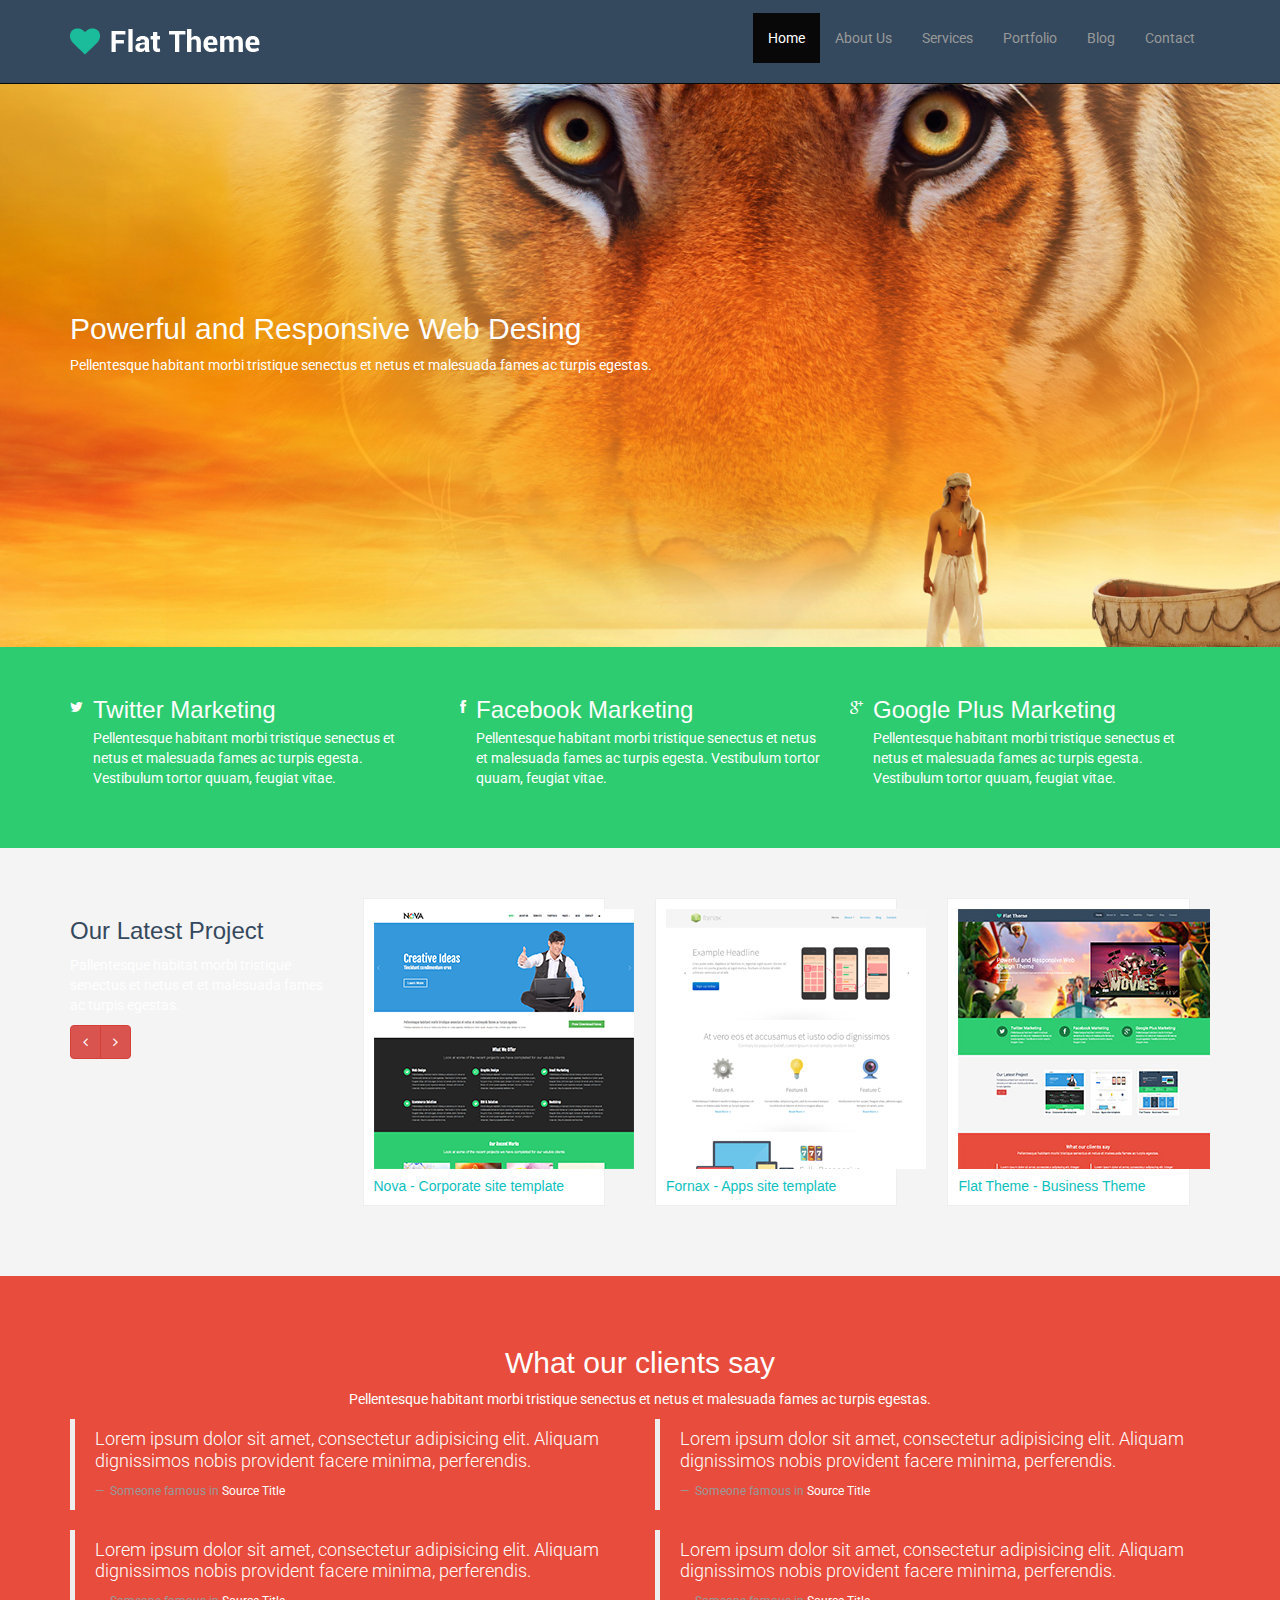
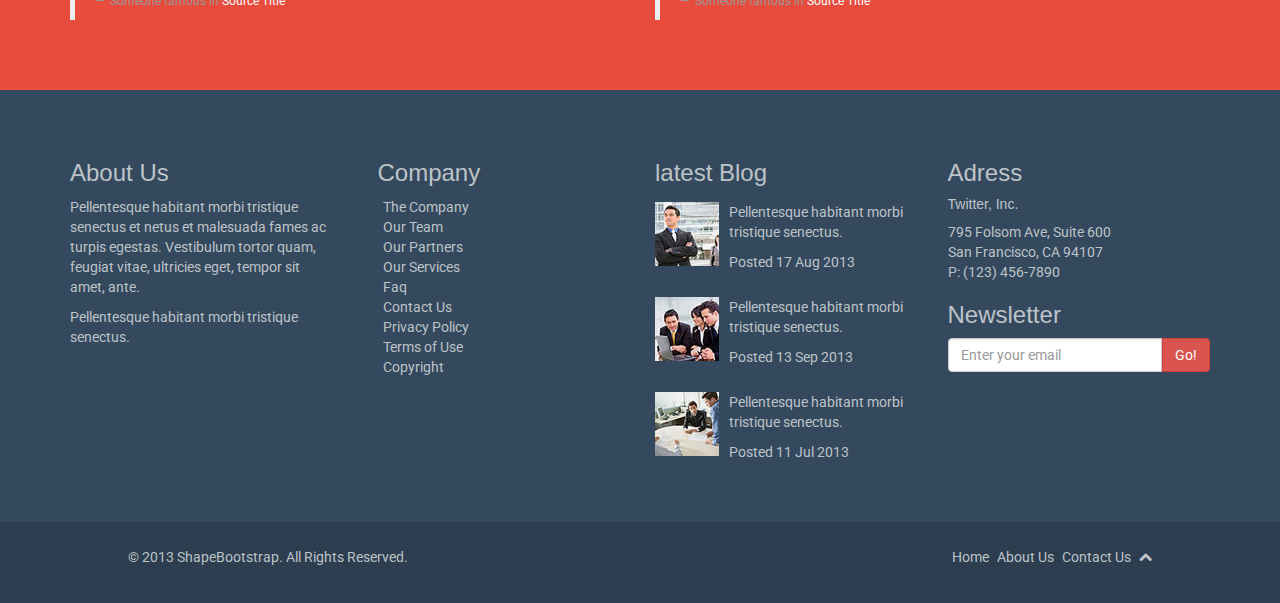
<file: index.html>
<!DOCTYPE html>
<html lang="en">
<head>
	<meta charset="utf-8">
	<meta name="viewport" content="width=device-width, initial-scale=1.0">
	<meta name="description" content="">
	<meta name="author" content="">
	<title>Home | Flat Theme</title>
	<link href="css/bootstrap.min.css" rel="stylesheet">
	<link href="css/font-awesome.min.css" rel="stylesheet">
	<link href="css/animate.css" rel="stylesheet">
	<link href="css/main.css" rel="stylesheet">
  <link rel="stylesheet" href="css/utilities.css">
    <!--[if lt IE 9]>
    <script src="js/html5shiv.js"></script>
    <script src="js/respond.min.js"></script>
    <![endif]-->       
    <link rel="shortcut icon" href="images/ico/favicon.ico">
    <link rel="apple-touch-icon-precomposed" sizes="144x144" href="images/ico/apple-touch-icon-144-precomposed.png">
    <link rel="apple-touch-icon-precomposed" sizes="114x114" href="images/ico/apple-touch-icon-114-precomposed.png">
    <link rel="apple-touch-icon-precomposed" sizes="72x72" href="images/ico/apple-touch-icon-72-precomposed.png">
    <link rel="apple-touch-icon-precomposed" href="images/ico/apple-touch-icon-57-precomposed.png">
  </head>
  <body>
  	 <header class="navbar navbar-inverse navbar-fixed-top wet-asphalt" role="banner">
        <div class="container">
            <div class="navbar-header">
                <button type="button" class="navbar-toggle" data-toggle="collapse" data-target=".navbar-collapse">
                    <span class="sr-only">Toggle navigation</span>
                    <span class="icon-bar"></span>
                    <span class="icon-bar"></span>
                    <span class="icon-bar"></span>
                </button>
                <a class="navbar-brand" href="index.html"><img src="images/logo.png" alt="logo"></a>
            </div>
            <div class="collapse navbar-collapse">
                <ul class="nav navbar-nav navbar-right">
                    <li class="active"><a href="index.html">Home</a></li>
                    <li><a href="about-us.html">About Us</a></li>
                    <li><a href="services.html">Services</a></li>
                    <li><a href="portfolio.html">Portfolio</a></li>
                    <li><a href="blog.html">Blog</a></li> 
                    <li><a href="contact-us.html">Contact</a></li>
                </ul>
            </div>
        </div>
    </header>
  	<!--end header-->
  	<section id="main-slider" class="no-margin">
  		<div class="container">
  			<div class="carousel-content centered">
  				<h2 class="animation animated-item-1">Powerful and Responsive Web Desing</h2>
  				<p class="animation animated-item-2">Pellentesque habitant morbi tristique senectus et netus et malesuada fames ac turpis egestas.</p>
  			</div>
  		</div>
  	</section>
  	<section id="services" class="follow">
  		<div class="container">
  			<div class="row">
  				<div class="col-md-4 col-sm-6">
  					<div class="media">
  						<div class="pull-left">
  							<i class="icon-twitter btn-social"></i>
  						</div>
  						<div class="media-body">
  							<h3 class="media-heading">Twitter Marketing</h3>
  							<p>Pellentesque habitant morbi tristique senectus et netus et malesuada fames ac turpis egesta. Vestibulum tortor quuam, feugiat vitae.</p>
  						</div>
  					</div>	
  				</div>
  				<!--next col-md-4-->
  				<div class="col-md-4 col-sm-6">
  					<div class="media">
  						<div class="pull-left">
  							<i class="icon-facebook btn-social"></i>
  						</div>
  						<div class="media-body">
  							<h3 class="media-heading">Facebook Marketing</h3>
  							<p>Pellentesque habitant morbi tristique senectus et netus et malesuada fames ac turpis egesta. Vestibulum tortor quuam, feugiat vitae.</p>
  						</div>
  					</div>	
  				</div>
  				<!--next col-md-4-->
  				<div class="col-md-4 col-sm-6">
  					<div class="media">
  						<div class="pull-left">
  							<i class="icon-google-plus btn-social"></i>
  						</div>
  						<div class="media-body">
  							<h3 class="media-heading">Google Plus Marketing</h3>
  							<p>Pellentesque habitant morbi tristique senectus et netus et malesuada fames ac turpis egesta. Vestibulum tortor quuam, feugiat vitae.</p>
  						</div>
  					</div>	
  				</div>
  			</div>
  		</div>
  	</section>
  	<!--next services-->
  	<section id="experience">
  		<div class="container">
  			<div class="row">
  				<div class="col-md-3">
  					<h3>Our Latest Project</h3>
  					<p>Pallentesque habitat morbi tristique senectus et netus et et malesuada fames ac turpis egestas.</p>
  					<div class="btn-group">
  						<a class="btn btn-danger" href="#scroller" data-slide="prev">
  							<i class="icon-angle-left"></i>
  						</a>
  						<a class="btn btn-danger" href="#scroller" data-slide="next">
  							<i class="icon-angle-right"></i>
  						</a>
  					</div>	
  					<p class="gap"></p>
  				</div>
  				<div class="col-md-9">
  					<div id="scroller" class="carousel slide">
  						<div class="carousel-inner">
  							<div class="item active">
  								<div class="row">
  									<div class="col-xs-4">
  										<div class="portfolio-item">
  											<div class="item-inner">
  												<img class="img" src="images/portfolio/recent/item1.png" alt="first-proyect">
  												<h5> Nova - Corporate site template </h5>
  											</div>
  										</div>
  									</div>
  									<!--next col-xs-4-->
  									<div class="col-xs-4">
  										<div class="portfolio-item">
  											<div class="item-inner">
  												<img class="img" src="images/portfolio/recent/item3.png" alt="first-proyect">
  												<h5> Fornax - Apps site template </h5>
  											</div>
  										</div>
  									</div>
  									<!--next col-xs-4-->
  									<div class="col-xs-4">
  										<div class="portfolio-item">
  											<div class="item-inner">
  												<img class="img" src="images/portfolio/recent/item2.png" alt="first-proyect">
  												<h5> Flat Theme - Business Theme </h5>
  											</div>
  										</div>
  									</div>
  								</div>
  							</div>
  						</div>
  					</div>
  				</div>
  			</div>
  		</div>
  	</section>
  	<!--end section#experience-->
  	<section class="red" id="Clients-say">
  		<div class="container">
  			<div class="row">
  				<div class="col-lg-12">
  					<div class="center">
  						<h2 class="text-center">What our clients say</h2>
  						<p class="text-center">Pellentesque habitant morbi tristique senectus et netus et malesuada fames ac turpis egestas.</p>
  						<div class="gap"></div>
  						<div class="row">
  							<div class="col-md-6">
  								<blockquote>
  									<p>Lorem ipsum dolor sit amet, consectetur adipisicing elit. Aliquam dignissimos nobis provident facere minima, perferendis.</p>
  									<small>
  										Someone famous in
  										<cite title="Source Title">Source Title</cite>
  									</small>
  								</blockquote>
  							</div>
  							<!--next col-md-6-->
  							<div class="col-md-6">
  								<blockquote>
  									<p>Lorem ipsum dolor sit amet, consectetur adipisicing elit. Aliquam dignissimos nobis provident facere minima, perferendis.</p>
  									<small>
  										Someone famous in
  										<cite title="Source Title">Source Title</cite>
  									</small>
  								</blockquote>
  							</div>
  						</div>
  					</div>
  				</div>
  			</div>
  			<!--next row-->
  			<div class="row">
  				<div class="col-lg-12">
  					<div class="row">
  						<div class="col-md-6">
  							<blockquote>
  								<p>Lorem ipsum dolor sit amet, consectetur adipisicing elit. Aliquam dignissimos nobis provident facere minima, perferendis.</p>
  								<small>
  									Someone famous in
  									<cite title="Source Title">Source Title</cite>
  								</small>
  							</blockquote>
  						</div>
  						<!--next col-md-6-->
  						<div class="col-md-6">
  							<blockquote>
  								<p>Lorem ipsum dolor sit amet, consectetur adipisicing elit. Aliquam dignissimos nobis provident facere minima, perferendis.</p>
  								<small>
  									Someone famous in
  									<cite title="Source Title">Source Title</cite>
  								</small>
  							</blockquote>
  						</div>
  					</div>
  				</div>
  			</div>
  		</div>
  	</div>
  </section>
  <section class="bg-about">
    <div class="container">
      <div class="row">
        <div class="col-md-6">
          <div class="row">
            <div class="col-xs-12 col-md-6">
              <h3>About Us</h3>
              <p class="text">Pellentesque habitant morbi tristique senectus et netus et malesuada fames ac turpis egestas. Vestibulum tortor quam, feugiat vitae, ultricies eget, tempor sit amet, ante.</p>
              <p class="text">Pellentesque habitant morbi tristique senectus.</p>
            </div>
            <div class="col-xs-12 col-md-6">
              <div class="container">
                <h3>Company</h3>
                <ul>
                  <li><a href="#"><i class="fa fa-angle-right rg"></i>The Company</a></li>
                  <li><a href="#"><i class="fa fa-angle-right rg"></i>Our Team</a></li>
                  <li><a href="#"><i class="fa fa-angle-right rg"></i>Our Partners</a></li>
                  <li><a href="#"><i class="fa fa-angle-right rg"></i>Our Services</a></li>
                  <li><a href="#"><i class="fa fa-angle-right rg"></i>Faq</a></li>
                  <li><a href="#"><i class="fa fa-angle-right rg"></i>Contact Us</a></li>
                  <li><a href="#"><i class="fa fa-angle-right rg"></i>Privacy Policy</a></li>
                  <li><a href="#"><i class="fa fa-angle-right rg"></i>Terms of Use</a></li>
                  <li><a href="#"><i class="fa fa-angle-right rg"></i>Copyright</a></li> 
                </ul>  
              </div>
            </div>
          </div>
        </div>
        <div class="col-md-6">
          <div class="row">
            <div class="col-xs-12 col-md-6">
              <h3>latest Blog</h3>
              <div class="media">
                <div class="pull-left">
                  <img src="images/blog/thumb1.jpg">
                </div>
                <div class="media-body">

                  <p class="text">Pellentesque habitant morbi tristique senectus.</p>
                  <p class="text">Posted 17 Aug 2013</p>
                </div>
              </div>

              <div class="media">
                <div class="pull-left">
                  <img src="images/blog/thumb2.jpg">
                </div>
                <div class="media-body">

                  <p class="text">Pellentesque habitant morbi tristique senectus.</p>
                  <p class="text">Posted 13 Sep 2013</p>
                </div>
              </div>

              <div class="media">
                <div class="pull-left">
                  <img src="images/blog/thumb3.jpg">
                </div>
                <div class="media-body">

                  <p class="text">Pellentesque habitant morbi tristique senectus.</p>
                  <p class="text">Posted 11 Jul 2013</p>
                </div>
              </div>
            </div>
            <div class="col-xs-12 col-md-6">
              <h3>Adress</h3>
              <h5>Twitter, Inc.</h5>
              <p class="text">795 Folsom Ave, Suite 600<br>San Francisco, CA 94107<br>P: (123) 456-7890</p>
              <h3>Newsletter</h3>
              <form role="form">
                <div class="input-group">
                  <input type="text" class="form-control" autocomplete="off" placeholder="Enter your email">
                  <span class="input-group-btn">
                    <button class="btn btn-danger" type="button">Go!</button>
                  </span>
                </div>
              </form>  
            </div>
          </div>  
        </div>
      </div><!--all-row-->
    </div>
  </section>
  <footer>
    <div class="row">
      <div class="col-md-6">
        <p class="text">© 2013 ShapeBootstrap. All Rights Reserved.</p>
      </div>
      <div class="col-md-6">
       <div class="text-right">
        <a href="#" class="rg">Home</a>
        <a href="#" class="rg">About Us</a>
        <a href="#" class="rg">Contact Us</a>
        <a id="gototop" class="gototop" href="#"><i class="icon-chevron-up"></i></a>
      </div> 
    </div>
  </div>    
</footer>

<script src="js/jquery.js"></script>
<script src="js/bootstrap.min.js"></script>
<script src="js/main.js"></script>
</body>
</html>
</file>
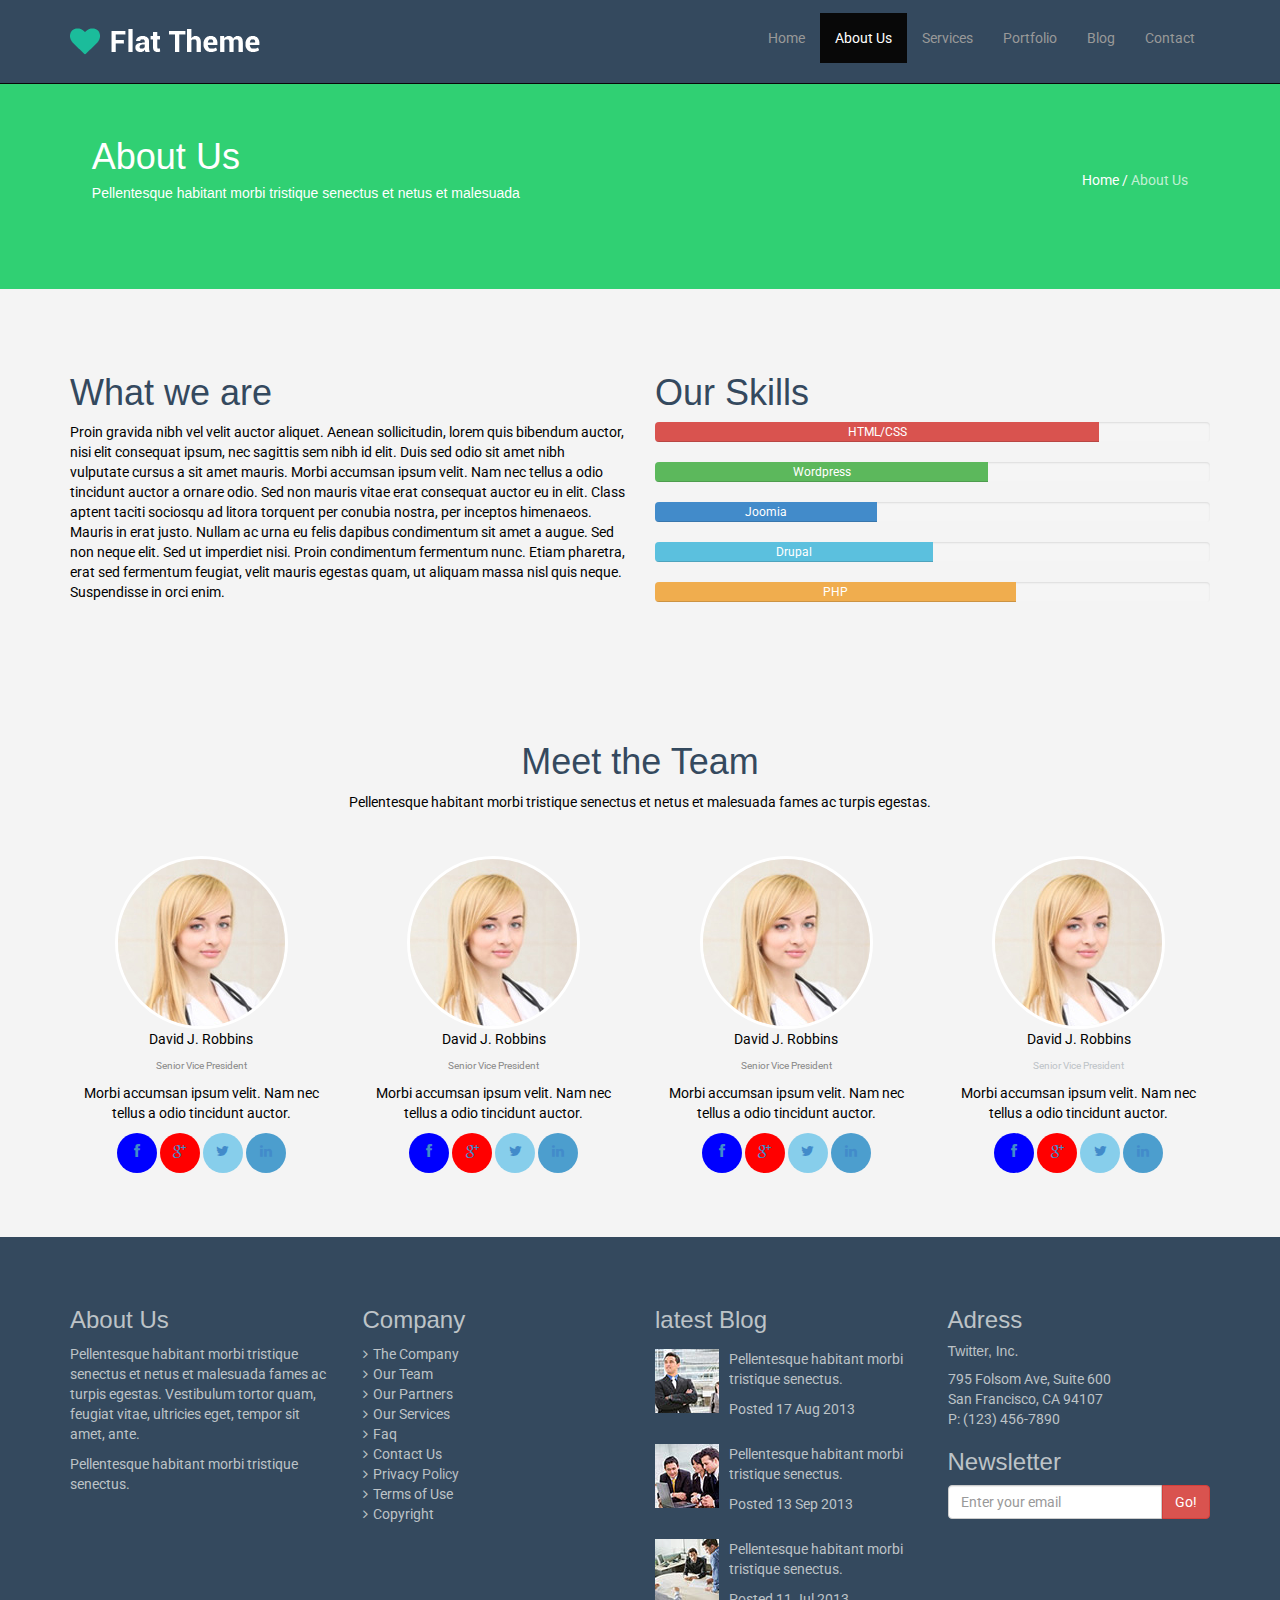
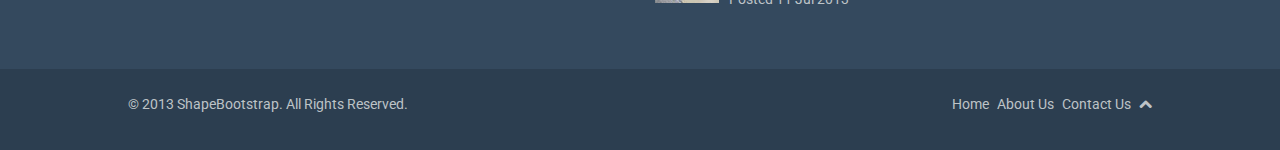
<file: about-us.html>
<!DOCTYPE html>
<html lang="en">
<head>
    <meta charset="utf-8">
    <meta name="viewport" content="width=device-width, initial-scale=1.0">
    <meta name="description" content="">
    <meta name="author" content="">
    <title>About Us | Flat Theme</title>
    <link href="css/bootstrap.min.css" rel="stylesheet">
    <link href="css/font-awesome.min.css" rel="stylesheet">
    <link href="css/font-awesome.css" rel="stylesheet">
    <link href="css/animate.css" rel="stylesheet">
    <link href="css/main.css" rel="stylesheet">
    <link rel="stylesheet" href="css/utilities.css">
    <!--[if lt IE 9]>
    <script src="js/html5shiv.js"></script>
    <script src="js/respond.min.js"></script>
    <![endif]-->       
    <link rel="shortcut icon" href="images/ico/favicon.ico">
    <link rel="apple-touch-icon-precomposed" sizes="144x144" href="images/ico/apple-touch-icon-144-precomposed.png">
    <link rel="apple-touch-icon-precomposed" sizes="114x114" href="images/ico/apple-touch-icon-114-precomposed.png">
    <link rel="apple-touch-icon-precomposed" sizes="72x72" href="images/ico/apple-touch-icon-72-precomposed.png">
    <link rel="apple-touch-icon-precomposed" href="images/ico/apple-touch-icon-57-precomposed.png">
</head><!--/head-->
<body>
   <header class="navbar navbar-inverse navbar-fixed-top wet-asphalt" role="banner">
        <div class="container">
            <div class="navbar-header">
                <button type="button" class="navbar-toggle" data-toggle="collapse" data-target=".navbar-collapse">
                    <span class="sr-only">Toggle navigation</span>
                    <span class="icon-bar"></span>
                    <span class="icon-bar"></span>
                    <span class="icon-bar"></span>
                </button>
                <a class="navbar-brand" href="index.html"><img src="images/logo.png" alt="logo"></a>
            </div>
            <div class="collapse navbar-collapse">
                <ul class="nav navbar-nav navbar-right">
                    <li><a href="index.html">Home</a></li>
                    <li class="active"><a href="about-us.html">About Us</a></li>
                    <li><a href="services.html">Services</a></li>
                    <li><a href="portfolio.html">Portfolio</a></li>
                    <li><a href="blog.html">Blog</a></li> 
                    <li><a href="contact-us.html">Contact</a></li>
                </ul>
            </div>
        </div>
    </header>

    <section class="bg-hero pd-6 text-white">
      <div class="container">
        <div class="row">
          <div class="col-md-6">
          <h1>About Us</h1>
          <h5>Pellentesque habitant morbi tristique senectus et netus et malesuada</h5>
          </div>
          <div class="col-md-6">
            <div class="text-right pt-10">
              <a href="#">Home</a>
            /
              <a class="active">About Us</a>
            </div>
          </div>  
        </div>  
      </div>  
    </section>
    <section class="pt-5">
      <div class="container">
      <div class="row">
        <div class="col-lg-6 col-md-6 col-xs-12">
        <h1>What we are</h1>
        <p class="bk">Proin gravida nibh vel velit auctor aliquet. Aenean sollicitudin, lorem quis bibendum auctor, nisi elit consequat ipsum, nec sagittis sem nibh id elit. Duis sed odio sit amet nibh vulputate cursus a sit amet mauris. Morbi accumsan ipsum velit. Nam nec tellus a odio tincidunt auctor a ornare odio. Sed non mauris vitae erat consequat auctor eu in elit. Class aptent taciti sociosqu ad litora torquent per conubia nostra, per inceptos himenaeos. Mauris in erat justo. Nullam ac urna eu felis dapibus condimentum sit amet a augue. Sed non neque elit. Sed ut imperdiet nisi. Proin condimentum fermentum nunc. Etiam pharetra, erat sed fermentum feugiat, velit mauris egestas quam, ut aliquam massa nisl quis neque. Suspendisse in orci enim.</p>
        </div>
        <div class="col-lg-6 col-md-6 col-xs-12">
          <h1>Our Skills</h1>
        <div class="progress">
          <div class="progress-bar progress-bar-danger" role="progressbar" aria-valuenow="80" aria-valuemin="0" aria-valuemax="100" style="width: 80%">HTML/CSS
            <span class="sr-only">80% Complete (success)</span>
          </div>
        </div>
        <div class="progress">
          <div class="progress-bar progress-bar-success" role="progressbar" aria-valuenow="60" aria-valuemin="0" aria-valuemax="100" style="width: 60%">Wordpress
            <span class="sr-only">60% Complete</span>
          </div>
        </div>
        <div class="progress">
          <div class="progress-bar" role="progressbar" aria-valuenow="40" aria-valuemin="0" aria-valuemax="100" style="width: 40%">Joomia
            <span class="sr-only">40% Complete</span>
          </div>
        </div>
        <div class="progress">
          <div class="progress-bar progress-bar-info" role="progressbar" aria-valuenow="50" aria-valuemin="0" aria-valuemax="100" style="width: 50%">Drupal
            <span class="sr-only">50% Complete (warning)</span>
          </div>
        </div>
        <div class="progress">
          <div class="progress-bar progress-bar-warning" role="progressbar" aria-valuenow="65" aria-valuemin="0" aria-valuemax="100" style="width: 65%">PHP
            <span class="sr-only">65% Complete (danger)</span>
          </div>
        </div>
        </div>
      </div>  
      </div>
    </section>
    <section class="pb-5">
    <div class="container">
      <div class="text-center">
        <h1>Meet the Team</h1>
        <p class="bk">Pellentesque habitant morbi tristique senectus et netus et malesuada fames ac turpis egestas.</p>
        <div class="row pt-3">
          <div class="col-lg-3 col-md-3 col-xs-6">
            <img src="images/team-member.jpg" class="teacher">
            <p class="bk">David J. Robbins</p>
            <p class="sub text-gray">Senior Vice President</p>
            <p class="bk">Morbi accumsan ipsum velit. Nam nec tellus a odio tincidunt auctor.</p>
            <div class="circle" id="blue">
              <a href="#"><i class="fa fa-facebook"></i></a>
            </div>
            <div class="circle" id="red">
              <a href="#"><i class="fa fa-google-plus"></i></a>
            </div>
            <div class="circle" id="skyblue">
              <a href="#"><i class="fa fa-twitter"></i></a>
            </div>
            <div class="circle" id="blue2">
              <a href="#"><i class="fa fa-linkedin"></i></a>
            </div>
          </div>

          <div class="col-lg-3 col-md-3 col-xs-6">
            <img src="images/team-member.jpg" class="teacher">
            <p class="bk">David J. Robbins</p>
            <p class="sub text-gray">Senior Vice President</p>
            <p class="bk">Morbi accumsan ipsum velit. Nam nec tellus a odio tincidunt auctor.</p>
            <div id="blue" class="circle">
              <a href="#"><i class="fa fa-facebook"></i></a>
            </div>
            <div id="red" class="circle">
              <a href="#"><i class="fa fa-google-plus"></i></a>
            </div>
            <div id="skyblue" class="circle">
              <a href="#"><i class="fa fa-twitter"></i></a>
            </div>
            <div id="blue2" class="circle">
              <a href="#"><i class="fa fa-linkedin"></i></a>
            </div>
          </div>

          <div class="col-lg-3 col-md-3 col-xs-6">
            <img src="images/team-member.jpg" class="teacher">
            <p class="bk">David J. Robbins</p>
            <p class="sub text-gray">Senior Vice President</p>
            <p class="bk">Morbi accumsan ipsum velit. Nam nec tellus a odio tincidunt auctor.</p>
            <div id="blue" class="circle">
              <a href="#"><i class="fa fa-facebook"></i></a>
            </div>
            <div id="red" class="circle">
              <a href="#"><i class="fa fa-google-plus"></i></a>
            </div>
            <div id="skyblue" class="circle">
              <a href="#"><i class="fa fa-twitter"></i></a>
            </div>
            <div id="blue2" class="circle">
              <a href="#"><i class="fa fa-linkedin"></i></a>
            </div>
          </div>

          <div class="col-lg-3 col-md-3 col-xs-6">
            <img src="images/team-member.jpg" class="teacher">
            <p class="bk">David J. Robbins</p>
            <p class="sub text">Senior Vice President</p>
            <p class="bk">Morbi accumsan ipsum velit. Nam nec tellus a odio tincidunt auctor.</p>
            <div id="blue" class="circle">
              <a href="#"><i class="fa fa-facebook"></i></a>
            </div>
            <div id="red" class="circle">
              <a href="#"><i class="fa fa-google-plus"></i></a>
            </div>
            <div id="skyblue" class="circle">
              <a href="#"><i class="fa fa-twitter"></i></a>
            </div>
            <div id="blue2" class="circle">
              <a href="#"><i class="fa fa-linkedin"></i></a>
            </div>
          </div>
        </div>
      </div>
    </div>
    </section>
    <section class="bg-about">
    <div class="container">
      <div class="row">
        <div class="col-md-6">
          <div class="row">
            <div class="col-md-6">
              <h3>About Us</h3>
              <p class="text">Pellentesque habitant morbi tristique senectus et netus et malesuada fames ac turpis egestas. Vestibulum tortor quam, feugiat vitae, ultricies eget, tempor sit amet, ante.</p>
              <p class="text">Pellentesque habitant morbi tristique senectus.</p>
            </div>
            <div class="col-md-6">
              <h3>Company</h3>
              <ul>
                <li><a href="#"><i class="fa fa-angle-right rg"></i>The Company</a></li>
                <li><a href="#"><i class="fa fa-angle-right rg"></i>Our Team</a></li>
                <li><a href="#"><i class="fa fa-angle-right rg"></i>Our Partners</a></li>
                <li><a href="#"><i class="fa fa-angle-right rg"></i>Our Services</a></li>
                <li><a href="#"><i class="fa fa-angle-right rg"></i>Faq</a></li>
                <li><a href="#"><i class="fa fa-angle-right rg"></i>Contact Us</a></li>
                <li><a href="#"><i class="fa fa-angle-right rg"></i>Privacy</a> Policy</li>
                <li><a href="#"><i class="fa fa-angle-right rg"></i>Terms of Use</a></li>
                <li><a href="#"><i class="fa fa-angle-right rg"></i>Copyright</a></li>
              </ul>  
            </div>
          </div>
        </div>
        <div class="col-md-6">
          <div class="row">
            <div class="col-md-6">
              <h3>latest Blog</h3>
              <div class="media">
                <div class="pull-left">
                  <img src="images/blog/thumb1.jpg">
                </div>
                <div class="media-body">
                  
                    <p class="text">Pellentesque habitant morbi tristique senectus.</p>
                    <p class="text">Posted 17 Aug 2013</p>
                </div>
              </div>

              <div class="media">
                <div class="pull-left">
                  <img src="images/blog/thumb2.jpg">
                </div>
                <div class="media-body">
                  
                    <p class="text">Pellentesque habitant morbi tristique senectus.</p>
                    <p class="text">Posted 13 Sep 2013</p>
                </div>
              </div>

              <div class="media">
                <div class="pull-left">
                  <img src="images/blog/thumb3.jpg">
                </div>
                <div class="media-body">
                  
                    <p class="text">Pellentesque habitant morbi tristique senectus.</p>
                    <p class="text">Posted 11 Jul 2013</p>
                </div>
              </div>
            </div>
            <div class="col-md-6">
              <h3>Adress</h3>
              <h5>Twitter, Inc.</h5>
                <p class="text">795 Folsom Ave, Suite 600<br>San Francisco, CA 94107<br>P: (123) 456-7890</p>
              <h3>Newsletter</h3>
              <form role="form">
                <div class="input-group">
                    <input type="text" class="form-control" autocomplete="off" placeholder="Enter your email">
                    <span class="input-group-btn">
                        <button class="btn btn-danger" type="button">Go!</button>
                     </span>
                </div>
              </form>  
            </div>
          </div>  
        </div>
      </div><!--all-row-->
    </div>
    </section>
    <footer>
      <div class="row">
        <div class="col-md-6">
          <p class="text">© 2013 ShapeBootstrap. All Rights Reserved.</p>
        </div>
        <div class="col-md-6">
         <div class="text-right">
          <a href="#" class="rg">Home</a>
          <a href="#" class="rg">About Us</a>
          <a href="#" class="rg">Contact Us</a>
          <a id="gototop" class="gototop" href="#"><i class="icon-chevron-up"></i></a>
         </div> 
        </div>
      </div>    
    </footer>

    <script src="js/jquery.js"></script>
    <script src="js/bootstrap.min.js"></script>
    <script src="js/main.js"></script>
</body>
</html>
</file>
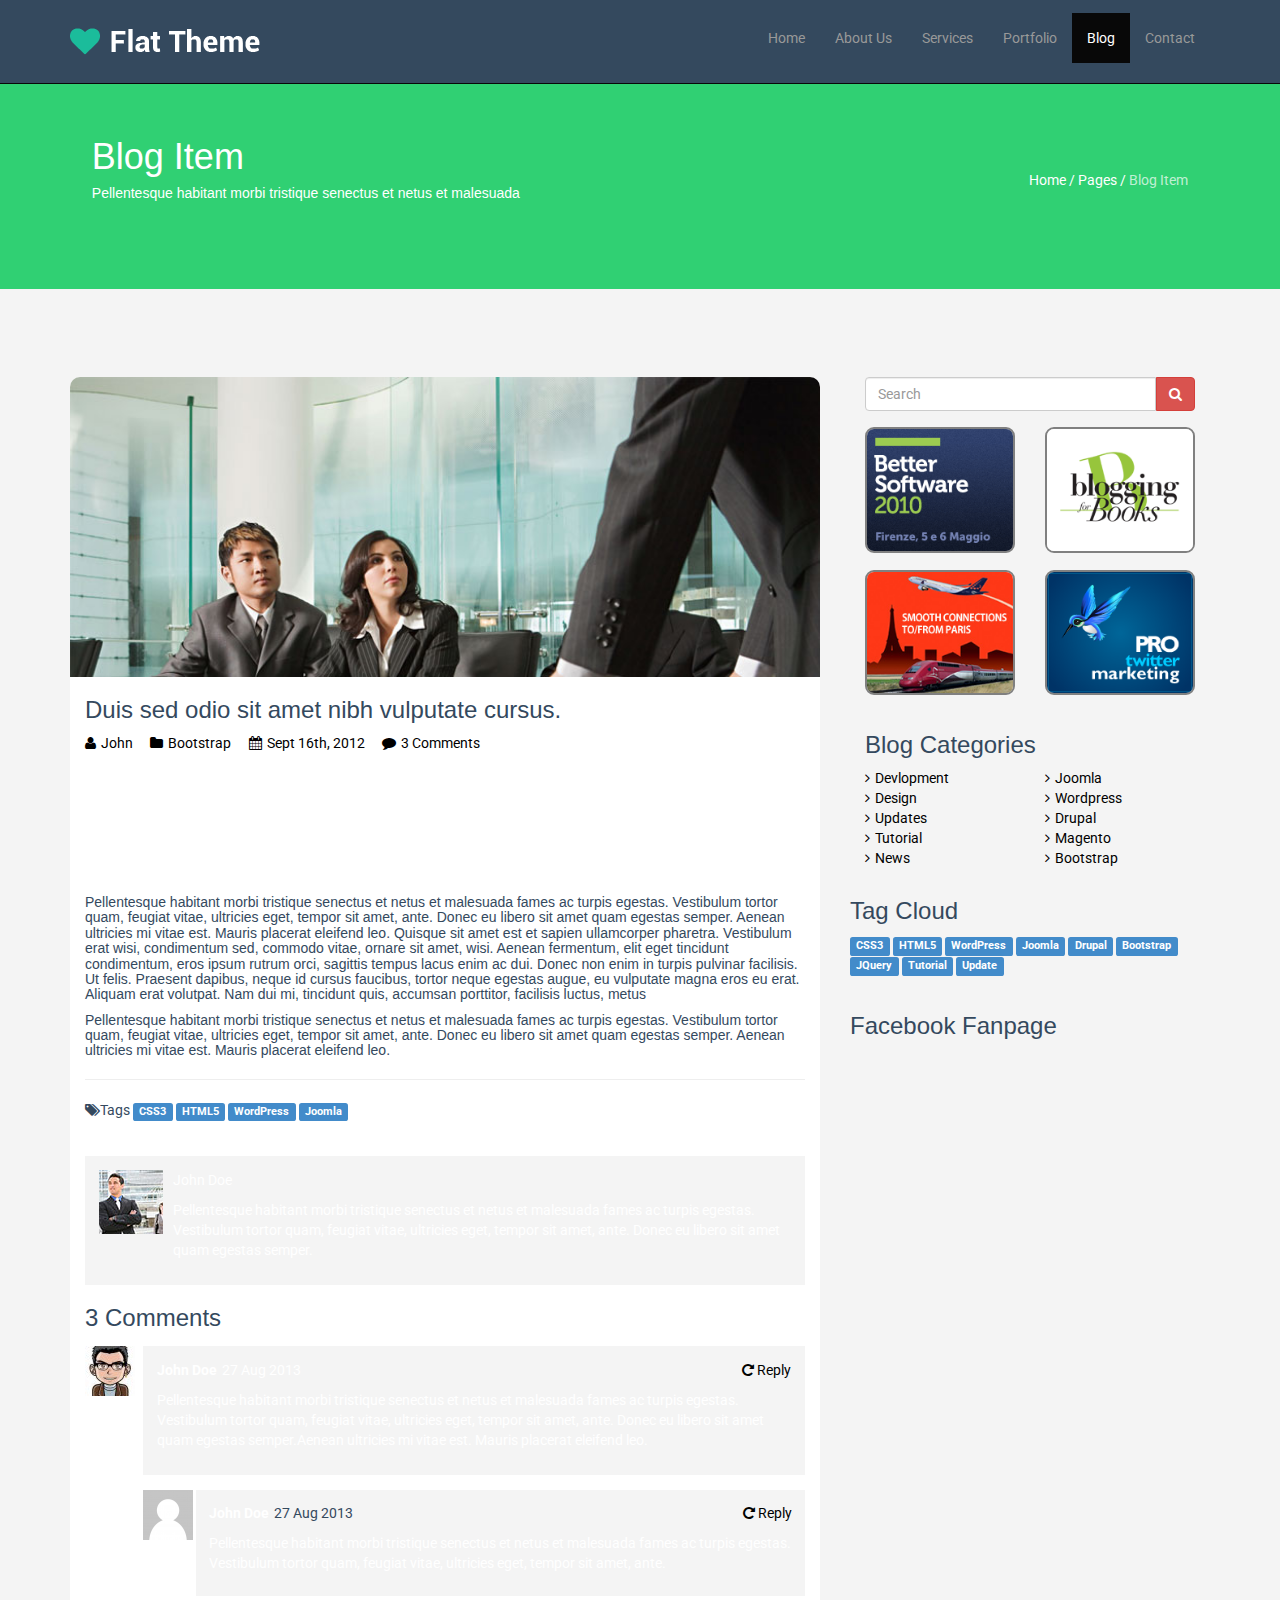
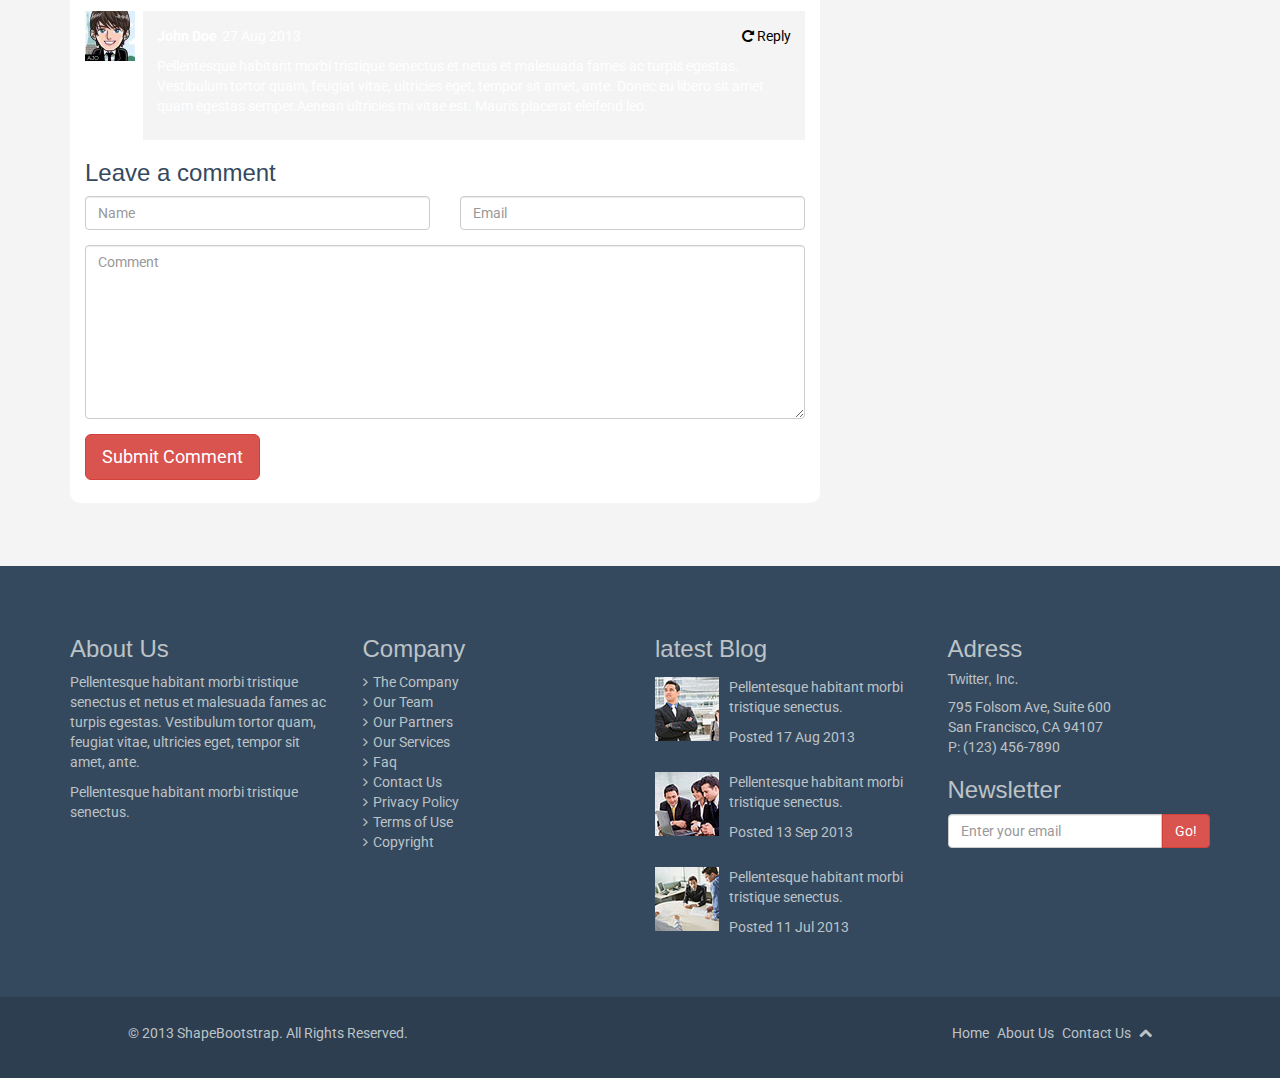
<file: blog-item.html>
<!DOCTYPE html>
<html lang="en">
<head>
    <meta charset="utf-8">
    <meta name="viewport" content="width=device-width, initial-scale=1.0">
    <meta name="description" content="">
    <meta name="author" content="">
    <title>Blog Item | Flat Theme</title>
    <link href="css/bootstrap.min.css" rel="stylesheet">
    <link href="css/font-awesome.min.css" rel="stylesheet">
    <link href="css/font-awesome.css" rel="stylesheet">
    <link href="css/animate.css" rel="stylesheet">
    <link href="css/main.css" rel="stylesheet">
     <link rel="stylesheet" href="css/utilities.css">
    <!--[if lt IE 9]>
    <script src="js/html5shiv.js"></script>
    <script src="js/respond.min.js"></script>
    <![endif]-->       
    <link rel="shortcut icon" href="images/ico/favicon.ico">
    <link rel="apple-touch-icon-precomposed" sizes="144x144" href="images/ico/apple-touch-icon-144-precomposed.png">
    <link rel="apple-touch-icon-precomposed" sizes="114x114" href="images/ico/apple-touch-icon-114-precomposed.png">
    <link rel="apple-touch-icon-precomposed" sizes="72x72" href="images/ico/apple-touch-icon-72-precomposed.png">
    <link rel="apple-touch-icon-precomposed" href="images/ico/apple-touch-icon-57-precomposed.png">
</head><!--/head-->
<body>
    
    <header class="navbar navbar-inverse navbar-fixed-top wet-asphalt" role="banner">
        <div class="container">
            <div class="navbar-header">
                <button type="button" class="navbar-toggle" data-toggle="collapse" data-target=".navbar-collapse">
                    <span class="sr-only">Toggle navigation</span>
                    <span class="icon-bar"></span>
                    <span class="icon-bar"></span>
                    <span class="icon-bar"></span>
                </button>
                <a class="navbar-brand" href="index.html"><img src="images/logo.png" alt="logo"></a>
            </div>
            <div class="collapse navbar-collapse">
                <ul class="nav navbar-nav navbar-right">
                    <li><a href="index.html">Home</a></li>
                    <li><a href="about-us.html">About Us</a></li>
                    <li><a href="services.html">Services</a></li>
                    <li><a href="portfolio.html">Portfolio</a></li>
                    <li class="active"><a href="blog.html">Blog</a></li> 
                    <li><a href="contact-us.html">Contact</a></li>
                </ul>
            </div>
        </div>
    </header>

    <section class="bg-hero pd-6 text-white">
      <div class="container">
        <div class="row">
          <div class="col-md-6">
          <h1>Blog Item</h1>
          <h5>Pellentesque habitant morbi tristique senectus et netus et malesuada</h5>
          </div>
          <div class="col-md-6">
            <div class="text-right pt-10">
              <a href="#">Home</a>
               /
              <a href="#">Pages</a>
               /
              <a class="active">Blog Item</a>  
            </div>
          </div>  
        </div>  
      </div>  
    </section>
  <section class="bg-gray">
    <section>
      <div class="container">
        <div class="row">

        <div class="col-xs-12 col-md-4 col-md-push-8">
            <div class="container">
              <div class="input-group">
                <input type="text" class="form-control" autocomplete="off" placeholder="Search">
                <span class="input-group-btn">
                  <button class="btn btn-danger" type="button"><i class="icon-search"></i></button>
                </span>
              </div>
              <div class="row pt-5">
                <div class="col-xs-6 col-md-6">
                  <img src="images/ads/ad1.png" class="img-responsive size">
                </div>
                <div class="col-xs-6 col-md-6">
                  <img src="images/ads/ad2.png" class="img-responsive size">
                </div>
              </div>
              <div class="row pt-5">
                <div class="col-xs-6 col-md-6">
                  <img src="images/ads/ad3.png" class="img-responsive size">
                </div>
                <div class="co-xs-6 col-md-6">
                  <img src="images/ads/ad4.png" class="img-responsive size">
                </div>
              </div>
              <h3 class="pt-5">Blog Categories</h3>
              <div class="row">
                <div class="col-md-6">
                  <ul>
                    <li><a href="#"><i class="fa fa-angle-right rg"></i>Devlopment</a></li>
                    <li><a href="#"><i class="fa fa-angle-right rg"></i>Design</a></li>
                    <li><a href="#"><i class="fa fa-angle-right rg"></i>Updates</a></li>
                    <li><a href="#"><i class="fa fa-angle-right rg"></i>Tutorial</a></li>
                    <li><a href="#"><i class="fa fa-angle-right rg"></i>News</a></li>
                  </ul>  
                </div>
                <div class="col-md-6">
                  <ul>
                    <li><a href="#"><i class="fa fa-angle-right rg"></i>Joomla</a></a></li>
                    <li><a href="#"><i class="fa fa-angle-right rg"></i>Wordpress</a></li>
                    <li><a href="#"><i class="fa fa-angle-right rg"></i>Drupal</a></li>
                    <li><a href="#"><i class="fa fa-angle-right rg"></i>Magento</a></li>
                    <li><a href="#"><i class="fa fa-angle-right rg"></i>Bootstrap</a></li>
                  </ul>  
                </div>
              </div> 
              <div class="row">
                <h3>Tag Cloud</h3>
                <a href="#"><span class="label label-primary b-h">CSS3</span></a>
                <a href="#"><span class="label label-primary b-h">HTML5</span></a>
                <a href="#"><span class="label label-primary b-h">WordPress</span></a>
                <a href="#"><span class="label label-primary b-h">Joomla</span></a>
                <a href="#"><span class="label label-primary b-h">Drupal</span></a>
                <a href="#"><span class="label label-primary b-h">Bootstrap</span></a>
              
                <a href="#"><span class="label label-primary b-h">JQuery</span></a>
                <a href="#"><span class="label label-primary b-h">Tutorial</span></a>
                <a href="#"><span class="label label-primary b-h">Update</span></a>
                <h3 class="pt-5">Facebook Fanpage</h3>
              </div>   
            </div>
          </div><!--com-md-4-->

          <div class="col-xs-12 col-md-8 col-md-pull-4">
            <div class="bg-white">
              <img src="images/blog/blog2.jpg" class="border-img">
              <div class="container">
                <h3>Duis sed odio sit amet nibh vulputate cursus.</h3>
                <a href="#" class="a-gray"><i class="icon-user rg"></i>John</a>
                <a href="#" class="a-gray"><i class="icon-folder-close rg"></i>Bootstrap</a>
                <a href="#" class="a-gray"><i class="icon-calendar rg"></i>Sept 16th, 2012</a>
                <a href="#" class="a-gray"><i class="icon-comment rg"></i>3 Comments</a>
                <p class="pt-3">Proin gravida nibh vel velit auctor aliquet. Aenean sollicitudin, lorem quis bibendum auctor, nisi elit consequat ipsum, nec sagittis sem nibh id elit. Duis sed odio sit amet nibh vulputate cursus a sit amet mauris. Morbi accumsan ipsum velit. Nam nec tellus a odio tincidunt auctor a ornare odio. Sed non mauris vitae erat consequat auctor eu in elit. Class aptent taciti sociosqu ad litora torquent per conubia nostra, per inceptos himenaeos.</p>
                <br>
                <h5>Pellentesque habitant morbi tristique senectus et netus et malesuada fames ac turpis egestas. Vestibulum tortor quam, feugiat vitae, ultricies eget, tempor sit amet, ante. Donec eu libero sit amet quam egestas semper. Aenean ultricies mi vitae est. Mauris placerat eleifend leo. Quisque sit amet est et sapien ullamcorper pharetra. Vestibulum erat wisi, condimentum sed, commodo vitae, ornare sit amet, wisi. Aenean fermentum, elit eget tincidunt condimentum, eros ipsum rutrum orci, sagittis tempus lacus enim ac dui. Donec non enim in turpis pulvinar facilisis. Ut felis. Praesent dapibus, neque id cursus faucibus, tortor neque egestas augue, eu vulputate magna eros eu erat. Aliquam erat volutpat. Nam dui mi, tincidunt quis, accumsan porttitor, facilisis luctus, metus</h5>
                <h5>Pellentesque habitant morbi tristique senectus et netus et malesuada fames ac turpis egestas. Vestibulum tortor quam, feugiat vitae, ultricies eget, tempor sit amet, ante. Donec eu libero sit amet quam egestas semper. Aenean ultricies mi vitae est. Mauris placerat eleifend leo.</h5>
              <hr>
              <i class="icon-tags rl"></i>Tags
                <a href="#"><span class="label label-primary">CSS3</span></a>
                <a href="#"><span class="label label-primary">HTML5</span></a>
                <a href="#"><span class="label label-primary">WordPress</span></a>
                <a href="#"><span class="label label-primary">Joomla</span></a>
                <div class="pt-5">
                  <div class="box-gray">
                    <div class="media">
                      <div class="pull-left">
                        <img src="images/blog/thumb1.jpg">
                      </div>
                      <div class="media-body">
                        <p>John Doe</p>
                        <p>Pellentesque habitant morbi tristique senectus et netus et malesuada fames ac turpis egestas. Vestibulum tortor quam, feugiat vitae, ultricies eget, tempor sit amet, ante. Donec eu libero sit amet quam egestas semper.</p>
                      </div>
                    </div>
                  </div>  
                </div> 
                <h3>3 Comments</h3>
                <div class="media">
                  <div class="pull-left">
                    <img src="images/blog/avatar1.png">
                  </div>
                  <div class="big-gray">
                    <p class="dp rg"><b>John Doe</b></p><p class="dp">27 Aug 2013</p>
                    <a class="pull-right" href="#">
                      <i class="icon-repeat"></i> Reply
                    </a>
                    <div class="media-body">
                      <p>Pellentesque habitant morbi tristique senectus et netus et malesuada fames ac turpis egestas. Vestibulum tortor quam, feugiat vitae, ultricies eget, tempor sit amet, ante. Donec eu libero sit amet quam egestas semper.Aenean ultricies mi vitae est. Mauris placerat eleifend leo.</p>
                    </div>
                  </div>  
                </div>

                <div class="media ml-8">
                  <div class="pull-left">
                    <img src="images/blog/avatar3.png">
                  </div>
                  <div class="big-gray">
                    <p class="dp rg"><b>John Doe</b></p>27 Aug 2013
                    <a class="pull-right" href="#">
                      <i class="icon-repeat"></i> Reply
                    </a>
                    <div class="media-body">
                      <p>Pellentesque habitant morbi tristique senectus et netus et malesuada fames ac turpis egestas. Vestibulum tortor quam, feugiat vitae, ultricies eget, tempor sit amet, ante.</p>
                    </div>
                  </div>
                </div>

                <div class="media">
                  <div class="pull-left">
                    <img src="images/blog/avatar2.png">
                  </div>
                  <div class="big-gray">
                    <p class="dp rg"><b>John Doe</b></p><p class="dp">27 Aug 2013</p>
                    <a class="pull-right" href="#">
                      <i class="icon-repeat"></i> Reply
                    </a>
                    <div class="media-body">
                      <p>Pellentesque habitant morbi tristique senectus et netus et malesuada fames ac turpis egestas. Vestibulum tortor quam, feugiat vitae, ultricies eget, tempor sit amet, ante. Donec eu libero sit amet quam egestas semper.Aenean ultricies mi vitae est. Mauris placerat eleifend leo.</p>
                    </div>
                  </div>
                </div>
                
                <div id="comment-form">
                  <h3>Leave a comment</h3>
                  <form class="form-horizontal" role="form">
                      <div class="form-group">
                        <div class="col-xs-12 col-sm-6">
                          <input type="text" class="form-control" placeholder="Name">
                        </div>
                        <div class="col-xs-12 col-sm-6">
                          <input type="email" class="form-control" placeholder="Email">
                        </div>
                      </div>
                      <div class="form-group">
                        <div class="col-xs-12 col-sm-12">
                          <textarea rows="8" class="form-control" placeholder="Comment"></textarea>
                        </div>
                      </div>
                      <button type="submit" class="btn btn-danger btn-lg">Submit Comment</button>
                  </form>
                </div>
              </div><!--container--> 
            </div>
          </div> <!--col-8-->    

          
        </div>
      </div>
    </section>
  </section>  
  <section class="bg-about">
    <div class="container">
      <div class="row">
        <div class="col-md-6">
          <div class="row">
            <div class="col-md-6">
              <h3>About Us</h3>
              <p class="text">Pellentesque habitant morbi tristique senectus et netus et malesuada fames ac turpis egestas. Vestibulum tortor quam, feugiat vitae, ultricies eget, tempor sit amet, ante.</p>
              <p class="text">Pellentesque habitant morbi tristique senectus.</p>
            </div>
            <div class="col-md-6">
              <h3>Company</h3>
              <ul>
                <li><a href="#"><i class="fa fa-angle-right rg"></i>The Company</a></li>
                <li><a href="#"><i class="fa fa-angle-right rg"></i>Our Team</a></li>
                <li><a href="#"><i class="fa fa-angle-right rg"></i>Our Partners</a></li>
                <li><a href="#"><i class="fa fa-angle-right rg"></i>Our Services</a></li>
                <li><a href="#"><i class="fa fa-angle-right rg"></i>Faq</a></li>
                <li><a href="#"><i class="fa fa-angle-right rg"></i>Contact Us</a></li>
                <li><a href="#"><i class="fa fa-angle-right rg"></i>Privacy</a> Policy</li>
                <li><a href="#"><i class="fa fa-angle-right rg"></i>Terms of Use</a></li>
                <li><a href="#"><i class="fa fa-angle-right rg"></i>Copyright</a></li>
              </ul>  
            </div>
          </div>
        </div>
        <div class="col-md-6">
          <div class="row">
            <div class="col-md-6">
              <h3>latest Blog</h3>
              <div class="media">
                <div class="pull-left">
                  <img src="images/blog/thumb1.jpg">
                </div>
                <div class="media-body">
                  
                    <p class="text">Pellentesque habitant morbi tristique senectus.</p>
                    <p class="text">Posted 17 Aug 2013</p>
                </div>
              </div>

              <div class="media">
                <div class="pull-left">
                  <img src="images/blog/thumb2.jpg">
                </div>
                <div class="media-body">
                  
                    <p class="text">Pellentesque habitant morbi tristique senectus.</p>
                    <p class="text">Posted 13 Sep 2013</p>
                </div>
              </div>

              <div class="media">
                <div class="pull-left">
                  <img src="images/blog/thumb3.jpg">
                </div>
                <div class="media-body">
                  
                    <p class="text">Pellentesque habitant morbi tristique senectus.</p>
                    <p class="text">Posted 11 Jul 2013</p>
                </div>
              </div>
            </div>
            <div class="col-md-6">
              <h3>Adress</h3>
              <h5>Twitter, Inc.</h5>
                <p class="text">795 Folsom Ave, Suite 600<br>San Francisco, CA 94107<br>P: (123) 456-7890</p>
              <h3>Newsletter</h3>
              <form role="form">
                <div class="input-group">
                    <input type="text" class="form-control" autocomplete="off" placeholder="Enter your email">
                    <span class="input-group-btn">
                        <button class="btn btn-danger" type="button">Go!</button>
                     </span>
                </div>
              </form>  
            </div>
          </div>  
        </div>
      </div><!--all-row-->
    </div>
    </section>
    <footer>
      <div class="row">
        <div class="col-md-6">
          <p class="text">© 2013 ShapeBootstrap. All Rights Reserved.</p>
        </div>
        <div class="col-md-6">
         <div class="text-right">
          <a href="#" class="rg">Home</a>
          <a href="#" class="rg">About Us</a>
          <a href="#" class="rg">Contact Us</a>
          <a id="gototop" class="gototop" href="#"><i class="icon-chevron-up"></i></a>
         </div> 
        </div>
      </div>    
    </footer>
          

    <script src="js/jquery.js"></script>
    <script src="js/bootstrap.min.js"></script>
    <script src="js/main.js"></script>
</body>
</html>
</file>
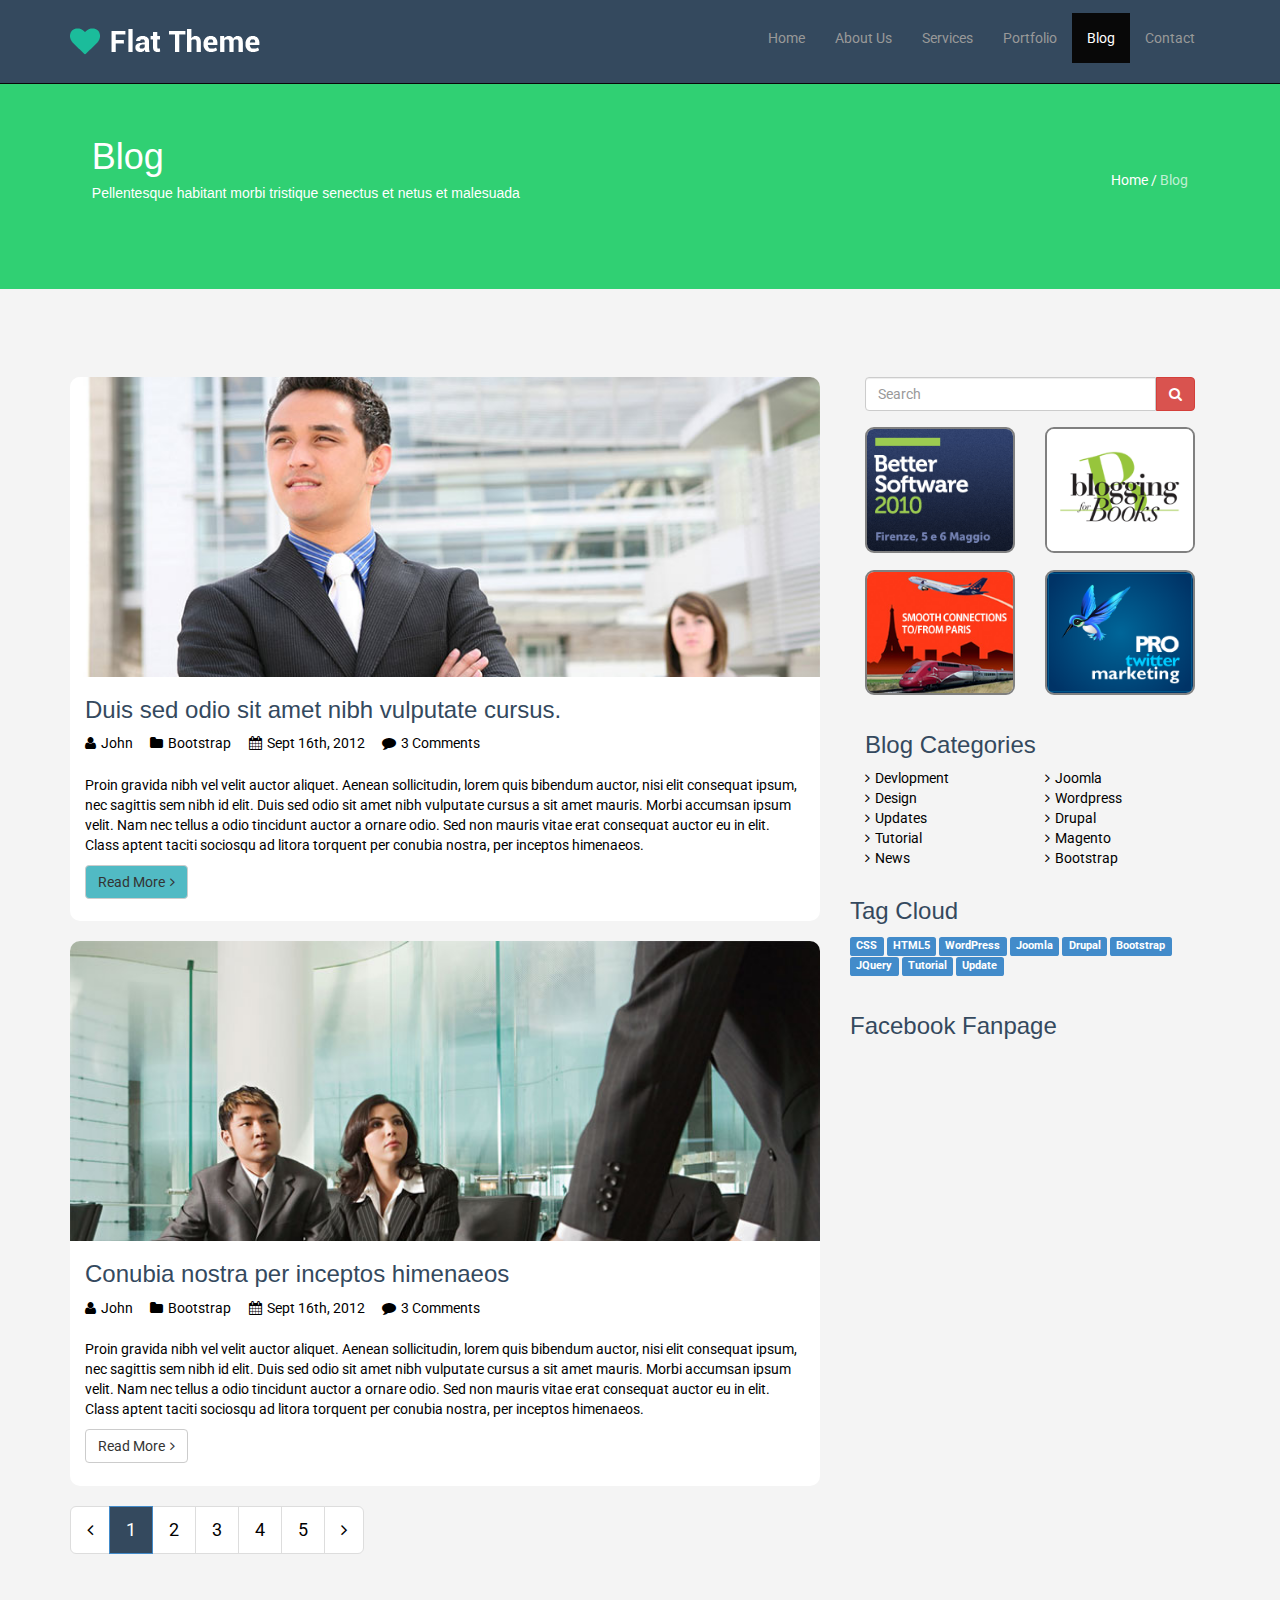
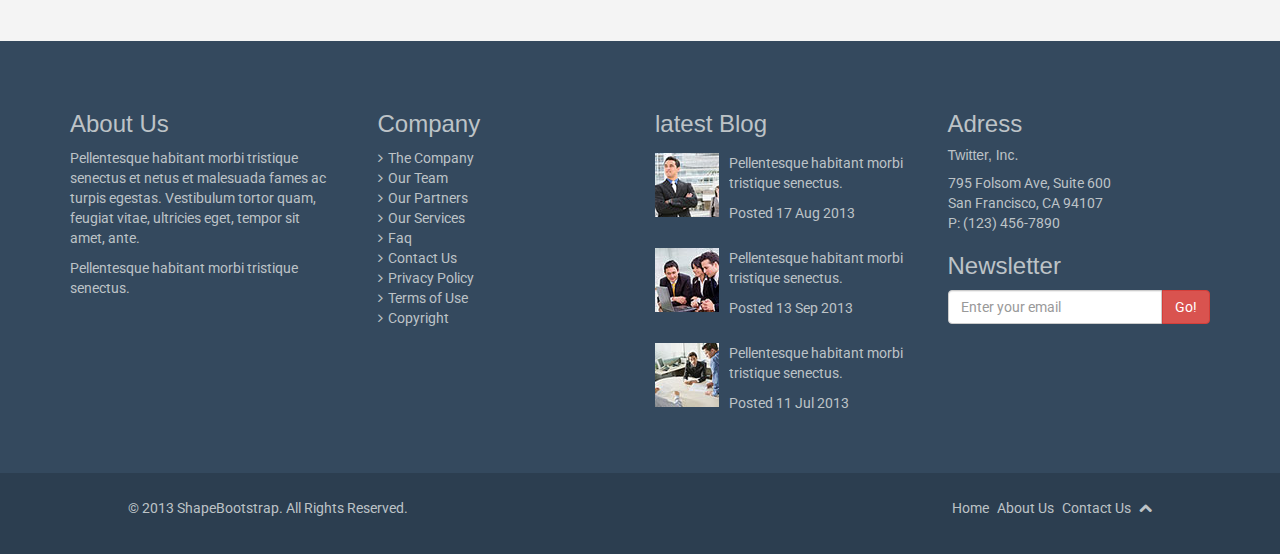
<file: blog.html>
<!DOCTYPE html>
<html lang="en">
<head>
  <meta charset="utf-8">
  <meta name="viewport" content="width=device-width, initial-scale=1.0">
  <meta name="description" content="">
  <meta name="author" content="">
  <title>Blog | Flat Theme</title>
  <link href="css/bootstrap.min.css" rel="stylesheet">
  <link href="css/font-awesome.min.css" rel="stylesheet">
  <link href="css/font-awesome.css" rel="stylesheet">
  <link href="css/animate.css" rel="stylesheet">
  <link href="css/main.css" rel="stylesheet">
  <link href="css/utilities.css" rel="stylesheet">
    <!--[if lt IE 9]>
    <script src="js/html5shiv.js"></script>
    <script src="js/respond.min.js"></script>
    <![endif]-->       
    <link rel="shortcut icon" href="images/ico/favicon.ico">
    <link rel="apple-touch-icon-precomposed" sizes="144x144" href="images/ico/apple-touch-icon-144-precomposed.png">
    <link rel="apple-touch-icon-precomposed" sizes="114x114" href="images/ico/apple-touch-icon-114-precomposed.png">
    <link rel="apple-touch-icon-precomposed" sizes="72x72" href="images/ico/apple-touch-icon-72-precomposed.png">
    <link rel="apple-touch-icon-precomposed" href="images/ico/apple-touch-icon-57-precomposed.png">
  </head><!--/head-->
  <body>

    <header class="navbar navbar-inverse navbar-fixed-top wet-asphalt" role="banner">
      <div class="container">
        <div class="navbar-header">
          <button type="button" class="navbar-toggle" data-toggle="collapse" data-target=".navbar-collapse">
            <span class="sr-only">Toggle navigation</span>
            <span class="icon-bar"></span>
            <span class="icon-bar"></span>
            <span class="icon-bar"></span>
          </button>
          <a class="navbar-brand" href="index.html"><img src="images/logo.png" alt="logo"></a>
        </div>
        <div class="collapse navbar-collapse">
          <ul class="nav navbar-nav navbar-right">
            <li><a href="index.html">Home</a></li>
            <li><a href="about-us.html">About Us</a></li>
            <li><a href="services.html">Services</a></li>
            <li><a href="portfolio.html">Portfolio</a></li>
            <li class="active"><a href="blog.html">Blog</a></li> 
            <li><a href="contact-us.html">Contact</a></li>
          </ul>
        </div>
      </div>
    </header>
    
    <section class="bg-hero pd-6 text-white">
      <div class="container">
        <div class="row">
          <div class="col-md-6">
            <h1>Blog</h1>
            <h5>Pellentesque habitant morbi tristique senectus et netus et malesuada</h5>
          </div>
          <div class="col-md-6">
            <div class="text-right pt-10">
              <a href="#">Home</a>
              /
              <a class="active">Blog</a>
            </div>
          </div>  
        </div>  
      </div>  
    </section>
    <section class="bg-gray">
      <section>
        <div class="container">
          <div class="row">

            <div class="col-xs-12 col-md-4 col-md-push-8">
              <div class="container">
                <div class="input-group">
                  <input type="text" class="form-control" autocomplete="off" placeholder="Search">
                  <span class="input-group-btn">
                    <button class="btn btn-danger" type="button"><i class="icon-search"></i></button>
                  </span>
                </div>
                <div class="row pt-5">
                  <div class="col-xs-6 col-md-6">
                    <img src="images/ads/ad1.png" class="img-responsive size">
                  </div>
                  <div class="col-xs-6 col-md-6">
                    <img src="images/ads/ad2.png" class="img-responsive size">
                  </div>
                </div>
                <div class="row pt-5">
                  <div class="col-xs-6 col-md-6">
                    <img src="images/ads/ad3.png" class="img-responsive size">
                  </div>
                  <div class="col-xs-6 col-md-6">
                    <img src="images/ads/ad4.png" class="img-responsive size">
                  </div>
                </div>
                <h3 class="pt-5">Blog Categories</h3>
                <div class="row">
                  <div class="col-md-6">
                    <ul>
                      <li><a href="#"><i class="fa fa-angle-right rg"></i>Devlopment</a></li>
                      <li><a href="#"><i class="fa fa-angle-right rg"></i>Design</a></li>
                      <li><a href="#"><i class="fa fa-angle-right rg"></i>Updates</a></li>
                      <li><a href="#"><i class="fa fa-angle-right rg"></i>Tutorial</a></li>
                      <li><a href="#"><i class="fa fa-angle-right rg"></i>News</a></li>
                    </ul>  
                  </div>
                  <div class="col-md-6">
                    <ul>
                      <li><a href="#"><i class="fa fa-angle-right rg"></i>Joomla</a></a></li>
                      <li><a href="#"><i class="fa fa-angle-right rg"></i>Wordpress</a></li>
                      <li><a href="#"><i class="fa fa-angle-right rg"></i>Drupal</a></li>
                      <li><a href="#"><i class="fa fa-angle-right rg"></i>Magento</a></li>
                      <li><a href="#"><i class="fa fa-angle-right rg"></i>Bootstrap</a></li>
                    </ul>  
                  </div>
                </div> 
                <div class="row">
                  <h3>Tag Cloud</h3>
                  <a href="#"><span class="label label-primary b-h">CSS</span></a>
                  <a href="#"><span class="label label-primary b-h">HTML5</span></a>
                  <a href="#"><span class="label label-primary b-h">WordPress</span></a>
                  <a href="#"><span class="label label-primary b-h">Joomla</span></a>
                  <a href="#"><span class="label label-primary b-h">Drupal</span></a>
                  <a href="#"><span class="label label-primary b-h">Bootstrap</span></a>

                  <a href="#"><span class="label label-primary b-h">JQuery</span></a>
                  <a href="#"><span class="label label-primary b-h">Tutorial</span></a>
                  <a href="#"><span class="label label-primary b-h">Update</span></a>
                  <h3 class="pt-5">Facebook Fanpage</h3>
                </div>   
              </div>
            </div>

            <div class="col-xs-12 col-md-8 col-md-pull-4">
              <div class="bg-white">
                <img src="images/blog/blog1.jpg" class="border-img">
                <div class="container">
                  <h3>Duis sed odio sit amet nibh vulputate cursus.</h3>
                  <a href="#" class="a-gray"><i class="icon-user rg"></i>John</a>
                  <a href="#" class="a-gray"><i class="icon-folder-close rg"></i>Bootstrap</a>
                  <a href="#" class="a-gray"><i class="icon-calendar rg"></i>Sept 16th, 2012</a>
                  <a href="#" class="a-gray"><i class="icon-comment rg"></i>3 Comments</a>
                  <p class="bk pt-3">Proin gravida nibh vel velit auctor aliquet. Aenean sollicitudin, lorem quis bibendum auctor, nisi elit consequat ipsum, nec sagittis sem nibh id elit. Duis sed odio sit amet nibh vulputate cursus a sit amet mauris. Morbi accumsan ipsum velit. Nam nec tellus a odio tincidunt auctor a ornare odio. Sed non mauris vitae erat consequat auctor eu in elit. Class aptent taciti sociosqu ad litora torquent per conubia nostra, per inceptos himenaeos.</p>
                  <div class="btn-group">
                    <a href="blog-item.html">
                      <button type="button" class="btn btn-default bg-read">Read More<i class="fa fa-angle-right lf"></i></button>
                    </a>  
                  </div>
                </div>
              </div>
              <br>
              <div class="bg-white">
                <img src="images/blog/blog2.jpg" class="border-img">
                <div class="container">
                  <h3>Conubia nostra per inceptos himenaeos</h3>
                  <a href="#" class="a-gray"><i class="icon-user rg"></i>John</a>
                  <a href="#" class="a-gray"><i class="icon-folder-close rg"></i>Bootstrap</a>
                  <a href="#" class="a-gray"><i class="icon-calendar rg"></i>Sept 16th, 2012</a>
                  <a href="#" class="a-gray"><i class="icon-comment rg"></i>3 Comments</a>
                  <p class="bk pt-3">Proin gravida nibh vel velit auctor aliquet. Aenean sollicitudin, lorem quis bibendum auctor, nisi elit consequat ipsum, nec sagittis sem nibh id elit. Duis sed odio sit amet nibh vulputate cursus a sit amet mauris. Morbi accumsan ipsum velit. Nam nec tellus a odio tincidunt auctor a ornare odio. Sed non mauris vitae erat consequat auctor eu in elit. Class aptent taciti sociosqu ad litora torquent per conubia nostra, per inceptos himenaeos.</p>
                  <div class="btn-group">
                    <a href="blog-item.html">
                      <button type="button" class="btn btn-default">Read More<i class="fa fa-angle-right lf"></i></button>
                    </a>
                  </div>
                </div>
              </div>
              <ul class="pagination pagination-lg">
                <li><a href="#"><i class="icon-angle-left"></i></a></li>
                <li class="active"><a href="#">1</a></li>
                <li><a href="#">2</a></li>
                <li><a href="#">3</a></li>
                <li><a href="#">4</a></li>
                <li><a href="#">5</a></li>
                <li><a href="#"><i class="icon-angle-right"></i></a></li>
              </ul>
            </div>

          </div><!--row-->
        </div>
      </section>
    </section> 
    <section class="bg-about">
      <div class="container">
        <div class="row">
          <div class="col-md-6">
            <div class="row">
              <div class="col-xs-12 col-md-6">
                <h3>About Us</h3>
                <p class="text">Pellentesque habitant morbi tristique senectus et netus et malesuada fames ac turpis egestas. Vestibulum tortor quam, feugiat vitae, ultricies eget, tempor sit amet, ante.</p>
                <p class="text">Pellentesque habitant morbi tristique senectus.</p>
              </div>
              <div class="col-xs-12 col-md-6">
                <div class="container">
                  <h3>Company</h3>
                  <ul>
                    <li><a href="#"><i class="fa fa-angle-right rg"></i>The Company</a></li>
                    <li><a href="#"><i class="fa fa-angle-right rg"></i>Our Team</a></li>
                    <li><a href="#"><i class="fa fa-angle-right rg"></i>Our Partners</a></li>
                    <li><a href="#"><i class="fa fa-angle-right rg"></i>Our Services</a></li>
                    <li><a href="#"><i class="fa fa-angle-right rg"></i>Faq</a></li>
                    <li><a href="#"><i class="fa fa-angle-right rg"></i>Contact Us</a></li>
                    <li><a href="#"><i class="fa fa-angle-right rg"></i>Privacy Policy</a></li>
                    <li><a href="#"><i class="fa fa-angle-right rg"></i>Terms of Use</a></li>
                    <li><a href="#"><i class="fa fa-angle-right rg"></i>Copyright</a></li> 
                  </ul>  
                </div>
              </div>
            </div>
          </div>
          <div class="col-md-6">
            <div class="row">
              <div class="col-xs-12 col-md-6">
                <h3>latest Blog</h3>
                <div class="media">
                  <div class="pull-left">
                    <img src="images/blog/thumb1.jpg">
                  </div>
                  <div class="media-body">

                    <p class="text">Pellentesque habitant morbi tristique senectus.</p>
                    <p class="text">Posted 17 Aug 2013</p>
                  </div>
                </div>

                <div class="media">
                  <div class="pull-left">
                    <img src="images/blog/thumb2.jpg">
                  </div>
                  <div class="media-body">

                    <p class="text">Pellentesque habitant morbi tristique senectus.</p>
                    <p class="text">Posted 13 Sep 2013</p>
                  </div>
                </div>

                <div class="media">
                  <div class="pull-left">
                    <img src="images/blog/thumb3.jpg">
                  </div>
                  <div class="media-body">

                    <p class="text">Pellentesque habitant morbi tristique senectus.</p>
                    <p class="text">Posted 11 Jul 2013</p>
                  </div>
                </div>
              </div>
              <div class="col-xs-12 col-md-6">
                <h3>Adress</h3>
                <h5>Twitter, Inc.</h5>
                <p class="text">795 Folsom Ave, Suite 600<br>San Francisco, CA 94107<br>P: (123) 456-7890</p>
                <h3>Newsletter</h3>
                <form role="form">
                  <div class="input-group">
                    <input type="text" class="form-control" autocomplete="off" placeholder="Enter your email">
                    <span class="input-group-btn">
                      <button class="btn btn-danger" type="button">Go!</button>
                    </span>
                  </div>
                </form>  
              </div>
            </div>  
          </div>
        </div><!--all-row-->
      </div>
    </section>
    <footer>
      <div class="row">
        <div class="col-md-6">
          <p class="text">© 2013 ShapeBootstrap. All Rights Reserved.</p>
        </div>
        <div class="col-md-6">
         <div class="text-right">
          <a href="#" class="rg">Home</a>
          <a href="#" class="rg">About Us</a>
          <a href="#" class="rg">Contact Us</a>
          <a id="gototop" class="gototop" href="#"><i class="icon-chevron-up"></i></a>
        </div> 
      </div>
    </div>    
  </footer> 

  <script src="js/jquery.js"></script>
  <script src="js/bootstrap.min.js"></script>
  <script src="js/main.js"></script>
</body>
</html>
</file>
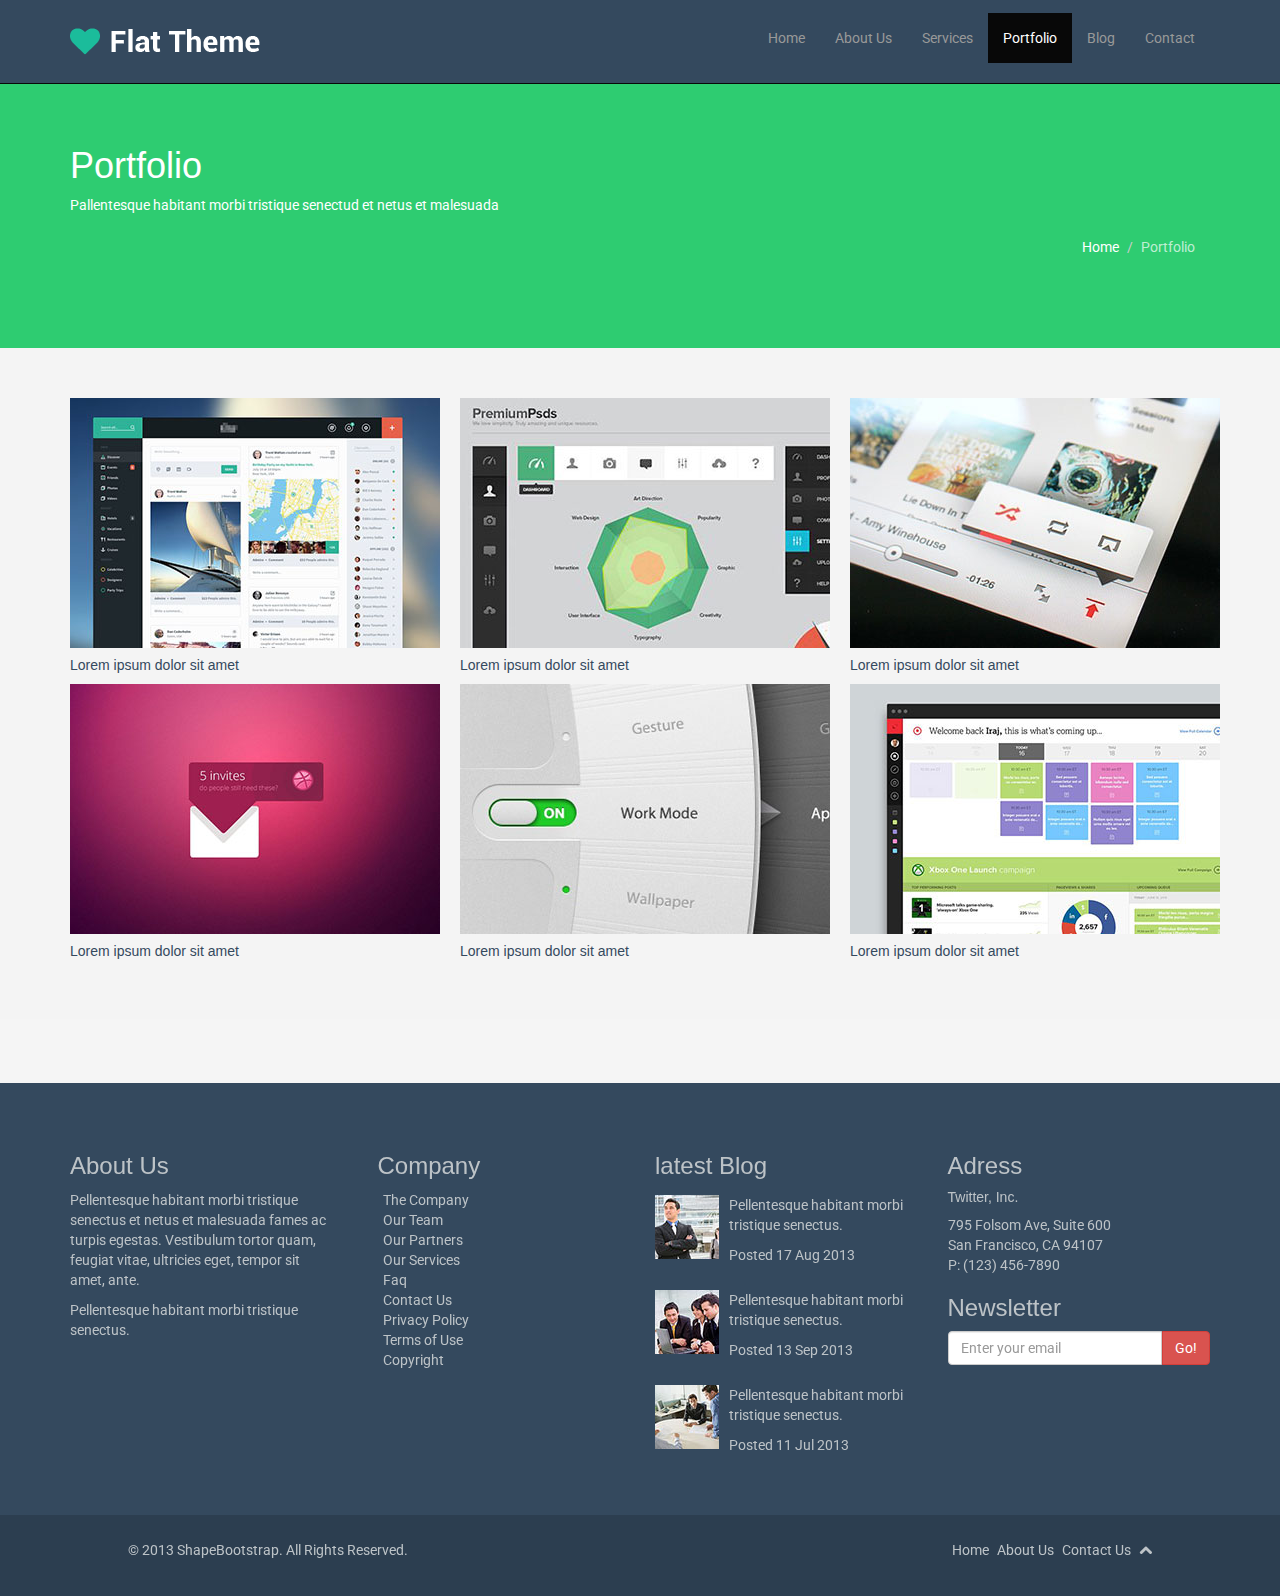
<file: portfolio.html>
<!DOCTYPE html>
<html lang="en">
<head>
    <meta charset="utf-8">
    <meta name="viewport" content="width=device-width, initial-scale=1.0">
    <meta name="description" content="">
    <meta name="author" content="">
    <title>Portfolio | Flat Theme</title>
    <link href="css/bootstrap.min.css" rel="stylesheet">
    <link href="css/font-awesome.min.css" rel="stylesheet">
    <link href="css/animate.css" rel="stylesheet">
    <link href="css/main.css" rel="stylesheet">
    <!--[if lt IE 9]>
    <script src="js/html5shiv.js"></script>
    <script src="js/respond.min.js"></script>
    <![endif]-->       
    <link rel="shortcut icon" href="images/ico/favicon.ico">
    <link rel="apple-touch-icon-precomposed" sizes="144x144" href="images/ico/apple-touch-icon-144-precomposed.png">
    <link rel="apple-touch-icon-precomposed" sizes="114x114" href="images/ico/apple-touch-icon-114-precomposed.png">
    <link rel="apple-touch-icon-precomposed" sizes="72x72" href="images/ico/apple-touch-icon-72-precomposed.png">
    <link rel="apple-touch-icon-precomposed" href="images/ico/apple-touch-icon-57-precomposed.png">
</head><!--/head-->
<body>
    <header class="navbar navbar-inverse navbar-fixed-top wet-asphalt" role="banner">
      <div class="container">
        <div class="navbar-header pd-6">
          <button type="button" class="navbar-toggle" data-toggle="collapse" data-target=".navbar-collapse">
            <span class="sr-only">Toggle navigation</span>
            <span class="icon-bar"></span>
            <span class="icon-bar"></span>
            <span class="icon-bar"></span>
          </button>
          <a class="navbar-brand" href="index.html"><img src="images/logo.png" alt="logo"></a>
        </div>
        <div class="collapse navbar-collapse">
          <ul class="nav navbar-nav navbar-right">
            <li><a href="index.html">Home</a></li>
            <li><a href="about-us.html">About Us</a></li>
            <li><a href="services.html">Services</a></li>
            <li class="active"><a href="portfolio.html">Portfolio</a></li>
            <li><a href="blog.html">Blog</a></li> 
            <li><a href="contact-us.html">Contact</a></li>
          </ul>
        </div>
      </div>
    </header>
    <section id="portfolio" class="green">
      <div class="container">
        <div class="row">
          <div class="col-sm-6">
            <h1>Portfolio</h1>
            <p>Pallentesque habitant morbi tristique senectud et netus et malesuada</p>
          </div>
          <div class="col-sm-6">
            <ul class="breadcrumb pull-right">
              <li><a href="index.html">Home</a></li>
              <li class="active">Portfolio</li>
            </ul>
          </div>
        </div>
      </div>
    </section>
    <section id="portfolio2">
      <div class="container">
        <div class="row">
          <div class="col-md-4">
            <img src="images/portfolio/thumb/item1.jpg">
            <h5>Lorem ipsum dolor sit amet</h5>                    
          </div>
          <div class="col-md-4">
            <img src="images/portfolio/thumb/item2.jpg">
            <h5>Lorem ipsum dolor sit amet</h5>                    
          </div>
          <div class="col-md-4">
            <img src="images/portfolio/thumb/item3.jpg">
            <h5>Lorem ipsum dolor sit amet</h5>                     
          </div>
        </div>
        <div class="row">
          <div class="col-md-4">
            <img src="images/portfolio/thumb/item4.jpg">
            <h5>Lorem ipsum dolor sit amet</h5>                    
          </div>
          <div class="col-md-4">
            <img src="images/portfolio/thumb/item5.jpg">
            <h5>Lorem ipsum dolor sit amet</h5>                    
          </div>
          <div class="col-md-4">
            <img src="images/portfolio/thumb/item6.jpg">
            <h5>Lorem ipsum dolor sit amet</h5>                     
          </div>
        </div>
      </div>
    </section>
    <section class="bg-about">
      <div class="container">
        <div class="row">
          <div class="col-md-6">
            <div class="row">
              <div class="col-xs-12 col-md-6">
                <h3>About Us</h3>
                <p class="text">Pellentesque habitant morbi tristique senectus et netus et malesuada fames ac turpis egestas. Vestibulum tortor quam, feugiat vitae, ultricies eget, tempor sit amet, ante.</p>
                <p class="text">Pellentesque habitant morbi tristique senectus.</p>
              </div>
              <div class="col-xs-12 col-md-6">
                <div class="container">
                  <h3>Company</h3>
                  <ul>
                    <li><a href="#"><i class="fa fa-angle-right rg"></i>The Company</a></li>
                    <li><a href="#"><i class="fa fa-angle-right rg"></i>Our Team</a></li>
                    <li><a href="#"><i class="fa fa-angle-right rg"></i>Our Partners</a></li>
                    <li><a href="#"><i class="fa fa-angle-right rg"></i>Our Services</a></li>
                    <li><a href="#"><i class="fa fa-angle-right rg"></i>Faq</a></li>
                    <li><a href="#"><i class="fa fa-angle-right rg"></i>Contact Us</a></li>
                    <li><a href="#"><i class="fa fa-angle-right rg"></i>Privacy Policy</a></li>
                    <li><a href="#"><i class="fa fa-angle-right rg"></i>Terms of Use</a></li>
                    <li><a href="#"><i class="fa fa-angle-right rg"></i>Copyright</a></li> 
                  </ul>  
                </div>
              </div>
            </div>
          </div>
          <div class="col-md-6">
            <div class="row">
              <div class="col-xs-12 col-md-6">
                <h3>latest Blog</h3>
                <div class="media">
                  <div class="pull-left">
                    <img src="images/blog/thumb1.jpg">
                  </div>
                  <div class="media-body">

                    <p class="text">Pellentesque habitant morbi tristique senectus.</p>
                    <p class="text">Posted 17 Aug 2013</p>
                  </div>
                </div>

                <div class="media">
                  <div class="pull-left">
                    <img src="images/blog/thumb2.jpg">
                  </div>
                  <div class="media-body">

                    <p class="text">Pellentesque habitant morbi tristique senectus.</p>
                    <p class="text">Posted 13 Sep 2013</p>
                  </div>
                </div>

                <div class="media">
                  <div class="pull-left">
                    <img src="images/blog/thumb3.jpg">
                  </div>
                  <div class="media-body">

                    <p class="text">Pellentesque habitant morbi tristique senectus.</p>
                    <p class="text">Posted 11 Jul 2013</p>
                  </div>
                </div>
              </div>
              <div class="col-xs-12 col-md-6">
                <h3>Adress</h3>
                <h5>Twitter, Inc.</h5>
                <p class="text">795 Folsom Ave, Suite 600<br>San Francisco, CA 94107<br>P: (123) 456-7890</p>
                <h3>Newsletter</h3>
                <form role="form">
                  <div class="input-group">
                    <input type="text" class="form-control" autocomplete="off" placeholder="Enter your email">
                    <span class="input-group-btn">
                      <button class="btn btn-danger" type="button">Go!</button>
                    </span>
                  </div>
                </form>  
              </div>
            </div>  
          </div>
        </div><!--all-row-->
      </div>
    </section>
    <footer>
      <div class="row">
        <div class="col-md-6">
          <p class="text">© 2013 ShapeBootstrap. All Rights Reserved.</p>
        </div>
        <div class="col-md-6">
         <div class="text-right">
          <a href="#" class="rg">Home</a>
          <a href="#" class="rg">About Us</a>
          <a href="#" class="rg">Contact Us</a>
          <a id="gototop" class="gototop" href="#"><i class="icon-chevron-up"></i></a>
        </div> 
      </div>
    </div>    
  </footer> 

    <script src="js/jquery.js"></script>
    <script src="js/bootstrap.min.js"></script>
    <script src="js/main.js"></script>
</body>
</html>
</file>
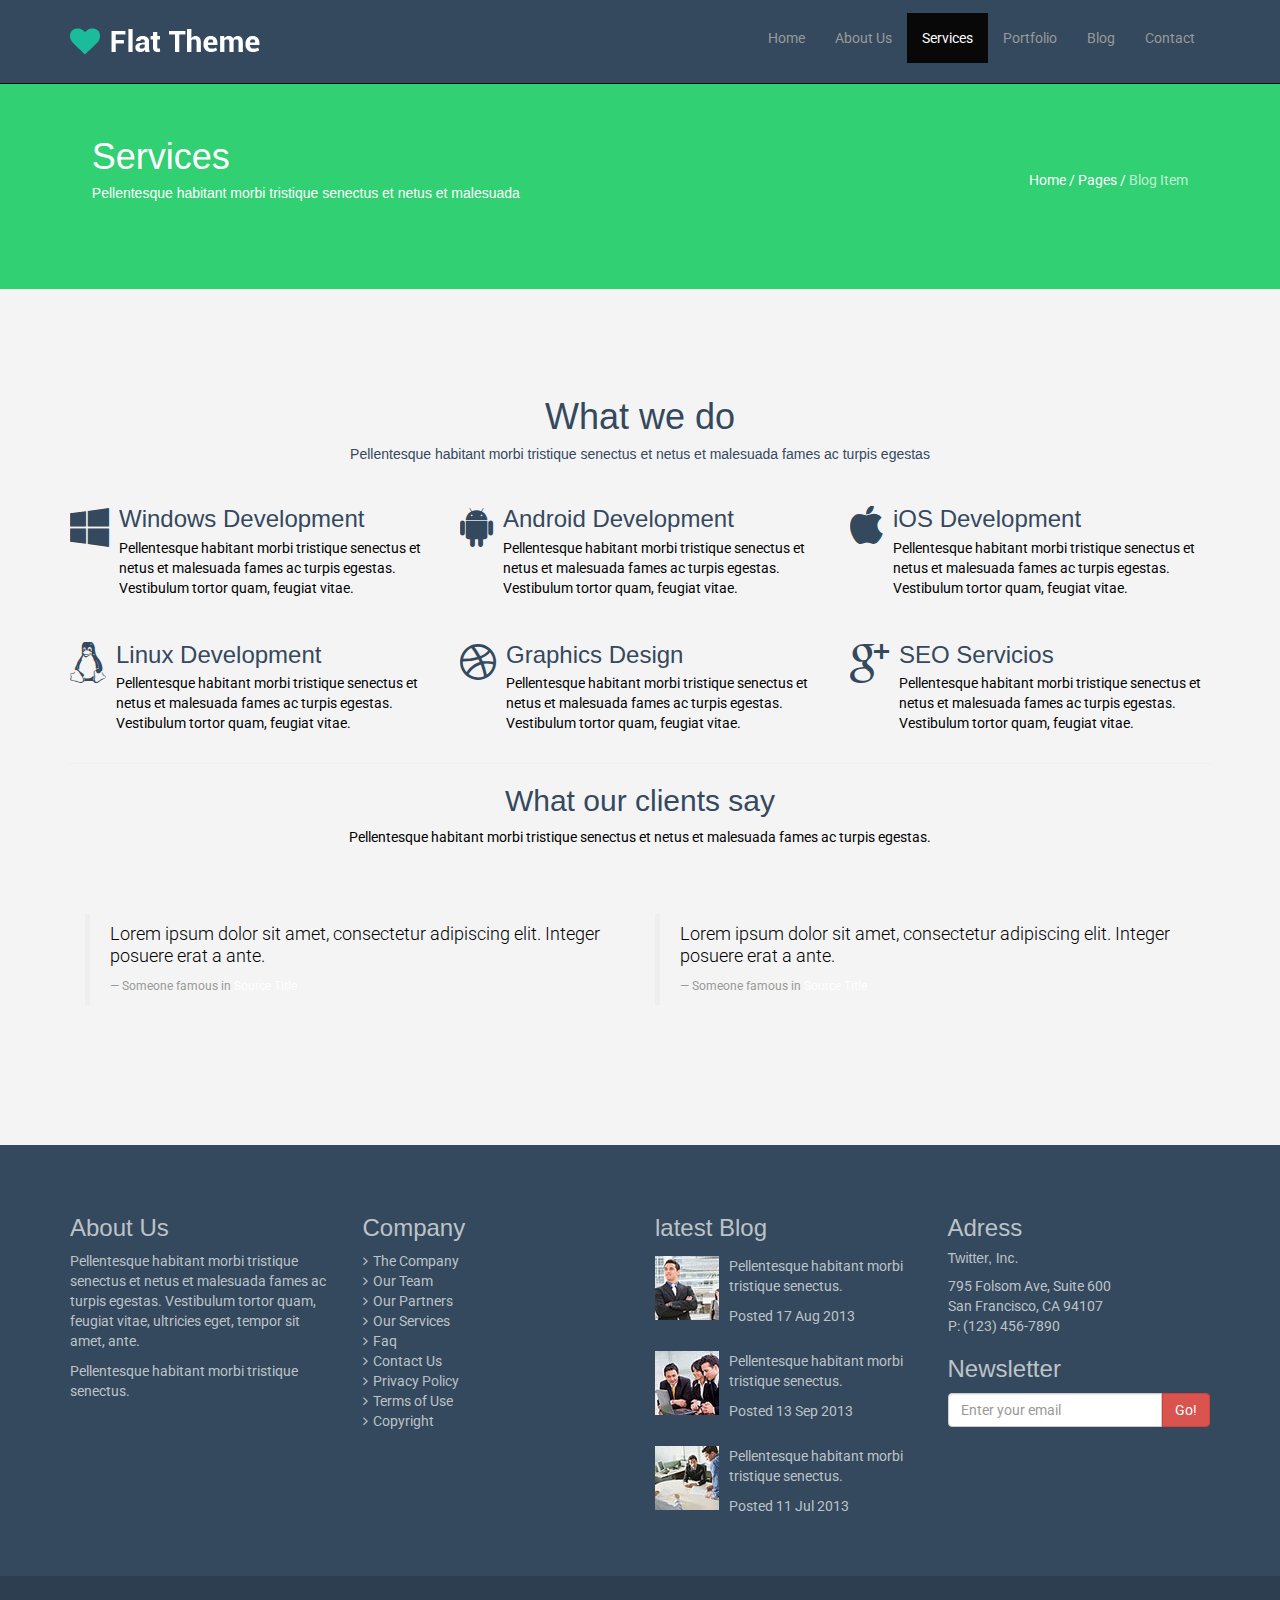
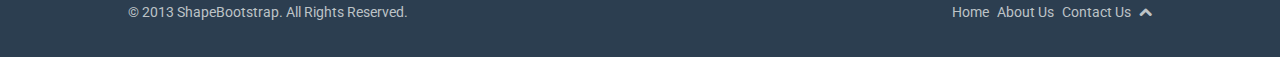
<file: services.html>
<!DOCTYPE html>
<html lang="en">
  <head>
    <meta charset="utf-8">
    <meta name="viewport" content="width=device-width, initial-scale=1.0">
    <meta name="description" content="">
    <meta name="author" content="">
    <title>Services | Flat Theme</title>
    <link href="css/bootstrap.min.css" rel="stylesheet">
    <link href="css/font-awesome.min.css" rel="stylesheet">
    <link rel="stylesheet" href="css/font-awesome.css">
    <link href="css/animate.css" rel="stylesheet">
    <link href="css/main.css" rel="stylesheet">
    <link rel="stylesheet" href="css/utilities.css">
    <!--[if lt IE 9]>
    <script src="js/html5shiv.js"></script>
    <script src="js/respond.min.js"></script>
    <![endif]-->       
    <link rel="shortcut icon" href="images/ico/favicon.ico">
    <link rel="apple-touch-icon-precomposed" sizes="144x144" href="images/ico/apple-touch-icon-144-precomposed.png">
    <link rel="apple-touch-icon-precomposed" sizes="114x114" href="images/ico/apple-touch-icon-114-precomposed.png">
    <link rel="apple-touch-icon-precomposed" sizes="72x72" href="images/ico/apple-touch-icon-72-precomposed.png">
    <link rel="apple-touch-icon-precomposed" href="images/ico/apple-touch-icon-57-precomposed.png">
  </head><!--/head-->
  <body>
    <header class="navbar navbar-inverse navbar-fixed-top wet-asphalt" role="banner">
        <div class="container">
            <div class="navbar-header">
                <button type="button" class="navbar-toggle" data-toggle="collapse" data-target=".navbar-collapse">
                    <span class="sr-only">Toggle navigation</span>
                    <span class="icon-bar"></span>
                    <span class="icon-bar"></span>
                    <span class="icon-bar"></span>
                </button>
                <a class="navbar-brand" href="index.html"><img src="images/logo.png" alt="logo"></a>
            </div>
            <div class="collapse navbar-collapse">
                <ul class="nav navbar-nav navbar-right">
                    <li><a href="index.html">Home</a></li>
                    <li><a href="about-us.html">About Us</a></li>
                    <li class="active"><a href="services.html">Services</a></li>
                    <li><a href="portfolio.html">Portfolio</a></li>
                    <li><a href="blog.html">Blog</a></li> 
                    <li><a href="contact-us.html">Contact</a></li>
                </ul>
            </div>
        </div>
    </header>

    <section class="bg-hero pd-6 text-white">
      <div class="container">
        <div class="row">
          <div class="col-md-6">
          <h1 class="text-white">Services</h1>
          <h5 class="text-white">Pellentesque habitant morbi tristique senectus et netus et malesuada</h5>
          </div>
          <div class="col-md-6">
            <div class="text-right pt-10">
              <a href="#">Home</a>
               /
              <a href="#">Pages</a>
               /
              <a class="active">Blog Item</a>  
            </div>
          </div>  
        </div>  
      </div>  
    </section>
    <section class="bg-gray">
    <section>
      <div class="text-center">
        <h1>What we do</h1>
        <h5>Pellentesque habitant morbi tristique senectus et netus et malesuada fames ac turpis egestas</h5>
      </div>  
        <div class="container">
        <div class="row pt-3">
          <div class="col-md-4">

            <div class="media">
              <div class="pull-left">
                <div class="gcircle">
                  <i class="fa fa-windows w fa-3x"></i>
                </div>
              </div>
              <div class="media-body">
                <h3 class="media-heading">Windows Development</h3>
                <p class="bk">Pellentesque habitant morbi tristique senectus et netus et malesuada fames ac turpis egestas. Vestibulum tortor quam, feugiat vitae.</p>
              </div>
            </div>
          </div>
          <div class="col-md-4">
            <div class="media">
              <div class="pull-left">
                <div class="gcircle">
                   <i class="fa fa-android w fa-3x"></i>
                </div>
              </div>
              <div class="media-body">
                <h3 class="media-heading">Android Development</h3>
                <p class="bk">Pellentesque habitant morbi tristique senectus et netus et malesuada fames ac turpis egestas. Vestibulum tortor quam, feugiat vitae.</p>
              </div>
            </div>
          </div>  
          <div class="col-md-4">
            <div class="media">
              <div class="pull-left">
                <div class="gcircle">
                     <i class="fa fa-apple w fa-3x"></i>
                </div>
              </div>
              <div class="media-body">
                <h3 class="media-heading">iOS Development</h3>
                <p class="bk">Pellentesque habitant morbi tristique senectus et netus et malesuada fames ac turpis egestas. Vestibulum tortor quam, feugiat vitae.</p>
              </div> 
            </div>
          </div>
        </div>
        <div class="row pt-3">
          <div class="col-md-4">
            <div class="media">
              <div class="pull-left">
                <div class="gcircle">
                  <i class="fa fa-linux w fa-3x"></i>
                </div>
              </div>
              <div class="media-body">
                <h3 class="media-heading">Linux Development</h3>
                <p class="bk">Pellentesque habitant morbi tristique senectus et netus et malesuada fames ac turpis egestas. Vestibulum tortor quam, feugiat vitae.</p>
              </div>
            </div>
          </div>
            
          <div class="col-md-4">
            <div class="media">
              <div class="pull-left">
                <div class="gcircle">
                   <i class="fa fa-dribbble w fa-3x"></i>
                </div>
              </div>
              <div class="media-body">
                <h3 class="media-heading">Graphics Design</h3>
                <p class="bk">Pellentesque habitant morbi tristique senectus et netus et malesuada fames ac turpis egestas. Vestibulum tortor quam, feugiat vitae.</p>
              </div>
            </div>
          </div>  
          <div class="col-md-4">

            <div class="media">
              <div class="pull-left">
                <div class="gcircle">
                  <i class="fa fa-google-plus w fa-3x"></i>
                </div>
              </div>
              <div class="media-body">
                <h3 class="media-heading">SEO Servicios</h3>
                <p class="bk">Pellentesque habitant morbi tristique senectus et netus et malesuada fames ac turpis egestas. Vestibulum tortor quam, feugiat vitae.</p>
              </div>
            </div>
          </div>
        </div>
        <hr>
        <div class="col-lg-12">
            <div class="text-center">
              <h2>What our clients say</h2>
              <p class="bk">Pellentesque habitant morbi tristique senectus et netus et malesuada fames ac turpis egestas.</p>
            </div>
            <div class="gap"></div>
            <div class="row">
              <div class="col-md-6 pt-5 pb-5">
                <blockquote>
                  <p class="bk">Lorem ipsum dolor sit amet, consectetur adipiscing elit. Integer posuere erat a ante.</p>
                  <small>Someone famous in <cite title="Source Title">Source Title</cite></small>
                </blockquote>
              </div>
              <div class="col-md-6 pt-5 pb-5">
                <blockquote>
                  <p class="bk">Lorem ipsum dolor sit amet, consectetur adipiscing elit. Integer posuere erat a ante.</p>
                  <small>Someone famous in <cite title="Source Title">Source Title</cite></small>
                </blockquote>
              </div>
            </div>
          </div>
        </div>
    </section>
    </section>
    <section class="bg-about">
    <div class="container">
      <div class="row">
        <div class="col-md-6">
          <div class="row">
            <div class="col-md-6">
              <h3>About Us</h3>
              <p class="text">Pellentesque habitant morbi tristique senectus et netus et malesuada fames ac turpis egestas. Vestibulum tortor quam, feugiat vitae, ultricies eget, tempor sit amet, ante.</p>
              <p class="text">Pellentesque habitant morbi tristique senectus.</p>
            </div>
            <div class="col-md-6">
              <h3>Company</h3>
              <ul>
                <li><a href="#"><i class="fa fa-angle-right rg"></i>The Company</a></li>
                <li><a href="#"><i class="fa fa-angle-right rg"></i>Our Team</a></li>
                <li><a href="#"><i class="fa fa-angle-right rg"></i>Our Partners</a></li>
                <li><a href="#"><i class="fa fa-angle-right rg"></i>Our Services</a></li>
                <li><a href="#"><i class="fa fa-angle-right rg"></i>Faq</a></li>
                <li><a href="#"><i class="fa fa-angle-right rg"></i>Contact Us</a></li>
                <li><a href="#"><i class="fa fa-angle-right rg"></i>Privacy</a> Policy</li>
                <li><a href="#"><i class="fa fa-angle-right rg"></i>Terms of Use</a></li>
                <li><a href="#"><i class="fa fa-angle-right rg"></i>Copyright</a></li>
              </ul>  
            </div>
          </div>
        </div>
        <div class="col-md-6">
          <div class="row">
            <div class="col-md-6">
              <h3>latest Blog</h3>
              <div class="media">
                <div class="pull-left">
                  <img src="images/blog/thumb1.jpg">
                </div>
                <div class="media-body">
                  
                    <p class="text">Pellentesque habitant morbi tristique senectus.</p>
                    <p class="text">Posted 17 Aug 2013</p>
                </div>
              </div>

              <div class="media">
                <div class="pull-left">
                  <img src="images/blog/thumb2.jpg">
                </div>
                <div class="media-body">
                  
                    <p class="text">Pellentesque habitant morbi tristique senectus.</p>
                    <p class="text">Posted 13 Sep 2013</p>
                </div>
              </div>

              <div class="media">
                <div class="pull-left">
                  <img src="images/blog/thumb3.jpg">
                </div>
                <div class="media-body">
                  
                    <p class="text">Pellentesque habitant morbi tristique senectus.</p>
                    <p class="text">Posted 11 Jul 2013</p>
                </div>
              </div>
            </div>
            <div class="col-md-6">
              <h3>Adress</h3>
              <h5>Twitter, Inc.</h5>
                <p class="text">795 Folsom Ave, Suite 600<br>San Francisco, CA 94107<br>P: (123) 456-7890</p>
              <h3>Newsletter</h3>
              <form role="form">
                <div class="input-group">
                    <input type="text" class="form-control" autocomplete="off" placeholder="Enter your email">
                    <span class="input-group-btn">
                        <button class="btn btn-danger" type="button">Go!</button>
                     </span>
                </div>
              </form>  
            </div>
          </div>  
        </div>
      </div><!--all-row-->
    </div>
    </section>
    <footer>
      <div class="row">
        <div class="col-md-6">
          <p class="text">© 2013 ShapeBootstrap. All Rights Reserved.</p>
        </div>
        <div class="col-md-6">
         <div class="text-right">
          <a href="#" class="rg">Home</a>
          <a href="#" class="rg">About Us</a>
          <a href="#" class="rg">Contact Us</a>
          <a id="gototop" class="gototop" href="#"><i class="icon-chevron-up"></i></a>
         </div> 
        </div>
      </div>    
    </footer>

    <script src="js/jquery.js"></script>
    <script src="js/bootstrap.min.js"></script>
    <script src="js/main.js"></script>
  </body>
</html>
</file>
<file: css/main.css>
@import url(http://fonts.googleapis.com/css?family=Roboto:400,700,300);

.clearfix {
  *zoom: 1;
}

.clearfix:before,
.clearfix:after {
  display: table;
  content: "";
  line-height: 0;
}
.clearfix:after {
  clear: both;
}
body{
	padding-top: 40px;
	color: #34495e;
	background: #f5f5f5;
	font-family: 'Roboto', sans-serif;
}
.wet-asphalt {
    background-color: #34495e;
    padding: 1%;
}
.navbar-inverse {
background-color: none;
}

.navbar-fixed{
	position: fixed;
	right:0;
	left:0;
	z-index: 10;
}
.navbar a:hover{
	background: rgba(0,0,0,0.2);
	border-radius: 4px;
	color: white;
}
.no-margin{
	margin:0;
	padding:0;
}
#main-slider{
	background: url('../images/slider/bg1.jpg') no-repeat;
	height: 607px;
	background-size: cover;	
}
.animation{
	color: white;
}
.navbar-inverse {
background-color: none;
}

.box {
    background: rgba(0,0,0, 0.5);
    width: 50px;
    height: 50px;
    border-radius: 25px;
    text-align: center;
    padding: 19%;
}
ul {
	padding-left: 0%;
}
ul li {
	list-style: none;
}
.icon {
    font-size: 30px;
    color: white;
}
.bg-hero {
	background: #30D073;
}
section .text-right a{
	color: white;
}
 
a:hover {
	text-decoration: none;
}

.progress-bar {
	padding-top: 2px;
}
section {
	padding: 3% 0% 1%;
	background-color: rgb(244, 244, 244);
}
.teacher {
	border-radius: 90px;
	border: 3px solid white;
}
.border-img {
	border-radius: 10px 10px 0 0;;
    width: 100%;
}
.circle {	
	width: 40px;
	height: 40px;
	border-radius: 20px;
	display: inline-block;
	padding: 8px;
}
i:hover {
	color:#34495e;
}
#blue {
	background: blue;
}
#blue:hover {
    background: #EFD647;
    transition: background 0.5s;
}
#red {
	background: red;
}
#red:hover {
    background: #EFD647;
    transition: background 0.5s;
}
#skyblue {
	background: skyblue;
}
#skyblue:hover {
	background: #EFD647;
	transition: background 0.5s;
}
#blue2 {
	background: #4C9ECE;
}
#blue2:hover {
    background: #EFD647;
    transition: background 0.5s;
}
.sub {
	font-size: 10px;
}
.bg-about {
	background-color: #34495e;
	color: #bdc3c7;
}
.text, section.bg-about a{ 
	color: #bdc3c7;
}
section.bg-gray a{
	color: black;
}
footer {
	padding: 2% 6%;
	background-color: #2c3e50;
	color: #bdc3c7;
}
footer a{
	color: #bdc3c7;
}

/*blog-button*/

.bg-white {
    background: white;
    padding: 0% 0% 3%;
    border-radius: 10px;
}

.a-gray {
	padding-right: 2%;
	color: gray;
}
.lf {
    margin-left: 5px;
}
.rg {
	margin-right: 5px;
}
.border {
	border-radius: 7px;
}
ul.pagination > li.active > a, ul.pagination > li:hover > a {
   background-color: #34495e;
   color: #fff;
}  
.size {
	border-radius: 9px;
    border: 2px solid gray;
    -webkit-transition: all 0.5s ease-out;
}
.size:hover {
	box-shadow: 4px 4px 4px rgba(0,0,0,0.2);
	-webkit-transform: rotate(-360deg) ;
}

/*blog-item*/

.box-gray {
    padding: 2%;
    background-color: rgb(244, 244, 244);
}
.dp {
	display: inline-block;
}
.big-gray {
	margin-left: 8%;
	padding: 2%;
	background-color: rgb(244, 244, 244);
}
.text-right>a.active {
	color: rgba(255, 255, 255, 0.7);
}
.bg-read {
    background-color: #51BAC4;
}
.bg-read:hover {
	background: #AAE5EA;
	transition: background 0.5s ;
}
.b-h:hover {
	background: #16B1AC;
	transition: background 0.5s ;
}
/*main-colaboration*/

.follow, .green{
	background-color: #2ECC71;
	color: white;
}
#Clients-say{
	background: #E74C3C;
}
.center h2, p, cite{
	color: white;
}
ul.arrow{
	list-style: none;
	padding: 0;
	margin: 0;
	display: block;
}
#go{
	background-color: #34495E;
}
body > section {
    padding: 50px 0;
}
#go p, li, address{
	color: #B6BDC2;
}
#go h4{
	color: white;
}
footer{
	background: #2C3E50;
	padding-left: 10%;
	padding-right: 10%;
}
#about{
	overflow: hidden;
}
ul.breadcrumb > li.active {
    color: rgba(255, 255, 255, 0.7);
}
#portfolio h1{
	margin-top: 10%;
}
#portfolio p{
	margin-bottom: 15%;
}
ul.breadcrumb {
    margin: 20px 0 0;
    background: transparent;
    margin-top: 25%;
}
ul.breadcrumb a{
	color: white;
}
.portfolio-items, .portfolio-filter {
    list-style: none;
    padding: 0;
    margin: 0 -20px 20px 0;
}
.portfolio-item .item-inner {
    background: #fff;
    border: 1px solid #eee;
    padding: 10px 10px 0;
    margin: 0 20px 20px 0;
    position: relative;
}
.bk {
	color: black;
}
.apps h5{
	color: #2E3C50;
	font-weight: bold;
}
#portfolio2{
	margin-bottom: 5%;
}
.bg-about {
	background-color: #34495e;
	color: #bdc3c7;
}
</file>
<file: css/utilities.css>
/* Font weight */
strong { 
	font-weight: 600; 
}
.f-600 {
	font-weight: 600;
}
.f-400 {
	font-weight: 400;
}
.container-fluid{
	width: 100%;
}


/* Paddings */
.pd-0{
	padding: 0;
}

.pd-6 {
	padding: 6%;
}
.pd-5 {
	padding: 5%;
}
.pt-10 {
	padding-top: 10%;
}
.pd-10 {
	padding: 10%;
}
.mb {
	margin-bottom: -4% ;
}
.pt-0 {
	padding-top: 0%;
}
.pt-5{
	padding-top: 5%;
}
.pt-3 {
	padding-top: 3%;
}
.pt-10{
	padding-top: 10%;
}
.pb-5{
	padding-bottom: 5%;
}
.mg-t {
    margin-top: 3%;
}
.ml-8 {
    margin-left: 8%;
}
.pl-5{
	padding-left: 5%;
}
.pr-5{
	padding-right: 5%;
}
.mg-0{
	margin: 0;
}
.w-100{
	width: 100%;
}
.lh{
	line-height: 1.5;
}
.text-center{
	text-align: center;
}
.text-left{
	text-align: left;
}
.text-right{
	text-align: right;
}

.text-white{
	color: white;
}
.text-gray{
	color: #888;
}
.bk {
	color: black;
}
.text-green{
 	color: #0dc0c0;
}

.active {
	color: #0dc0c0;
}

.a-none-decoration{
	text-decoration: none;
}
.bg-gray{
	background-color: rgb(244, 244, 244);
}
.bg-img-block {
	background-size: cover;
	background-repeat: no-repeat;
	background-position: center;
}

.pull-left {
	float: left;
}

.pull-right {
	float: right;
}
</file>
